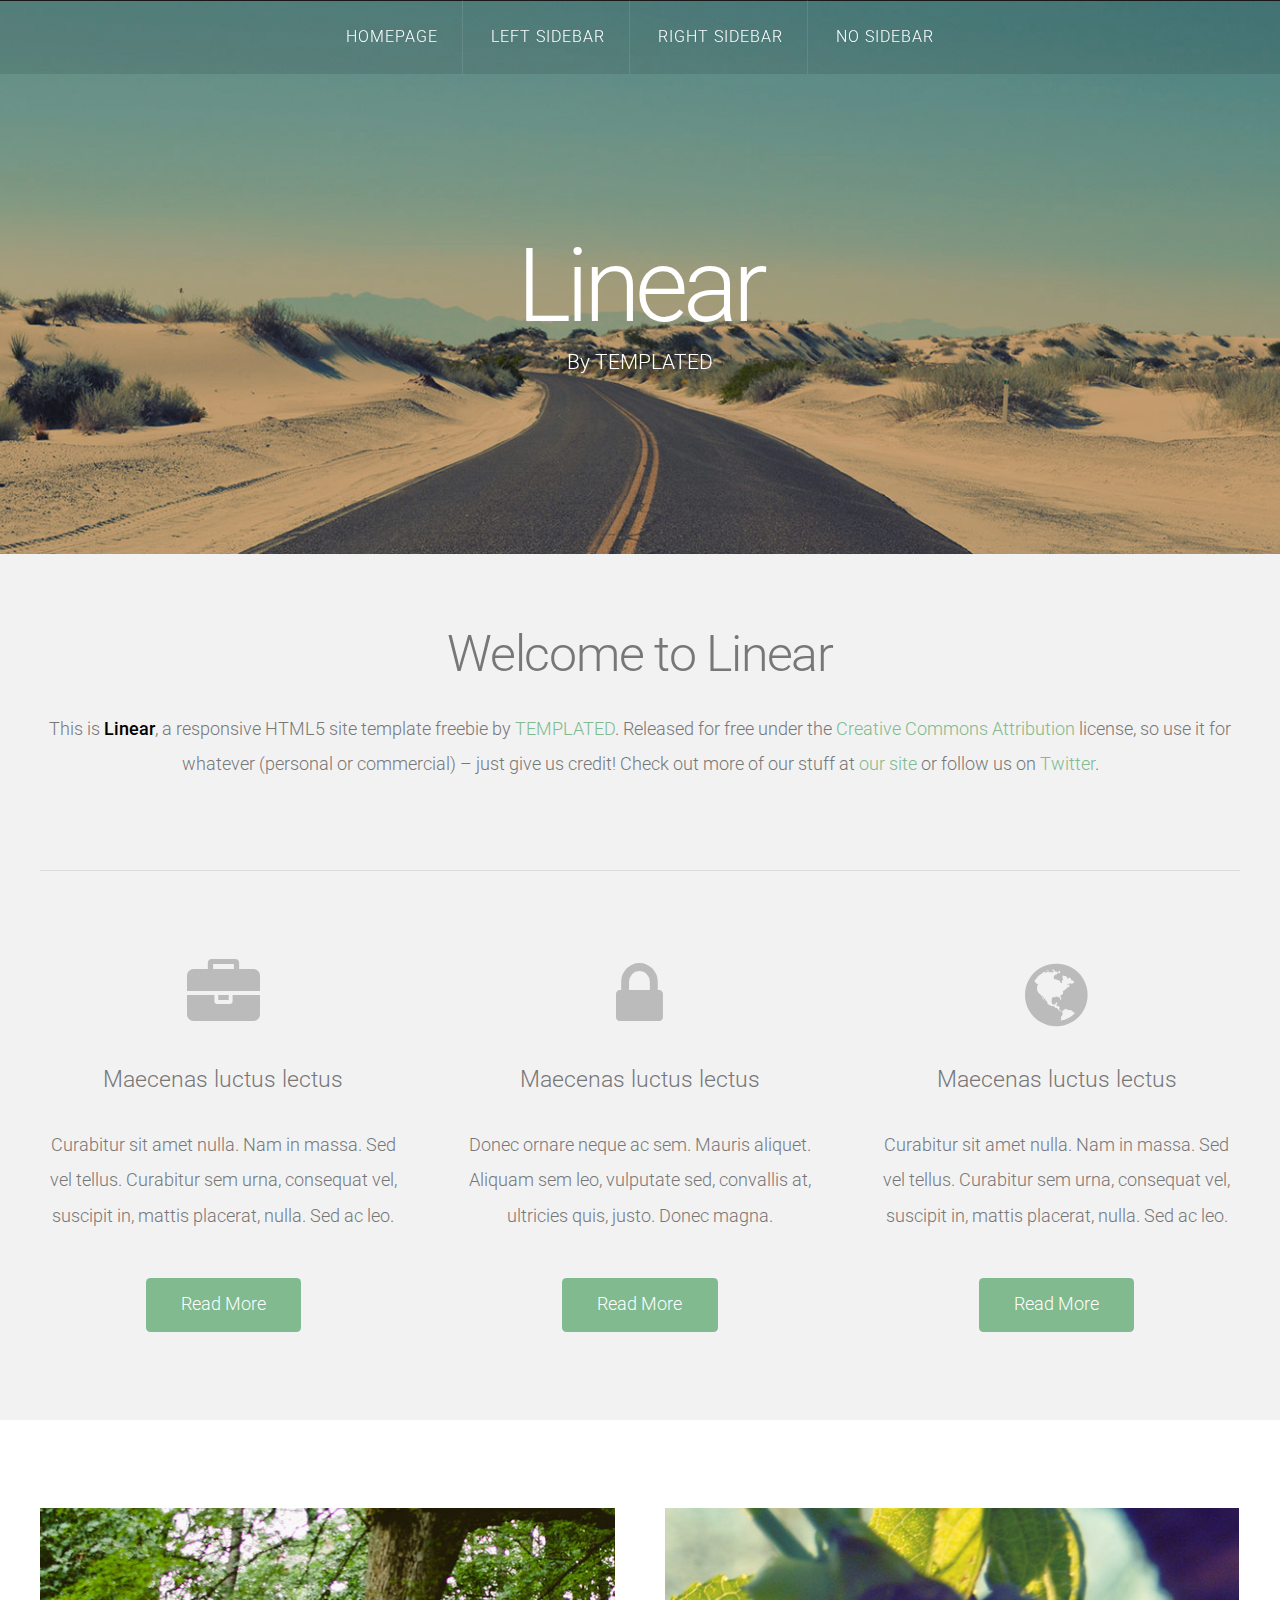
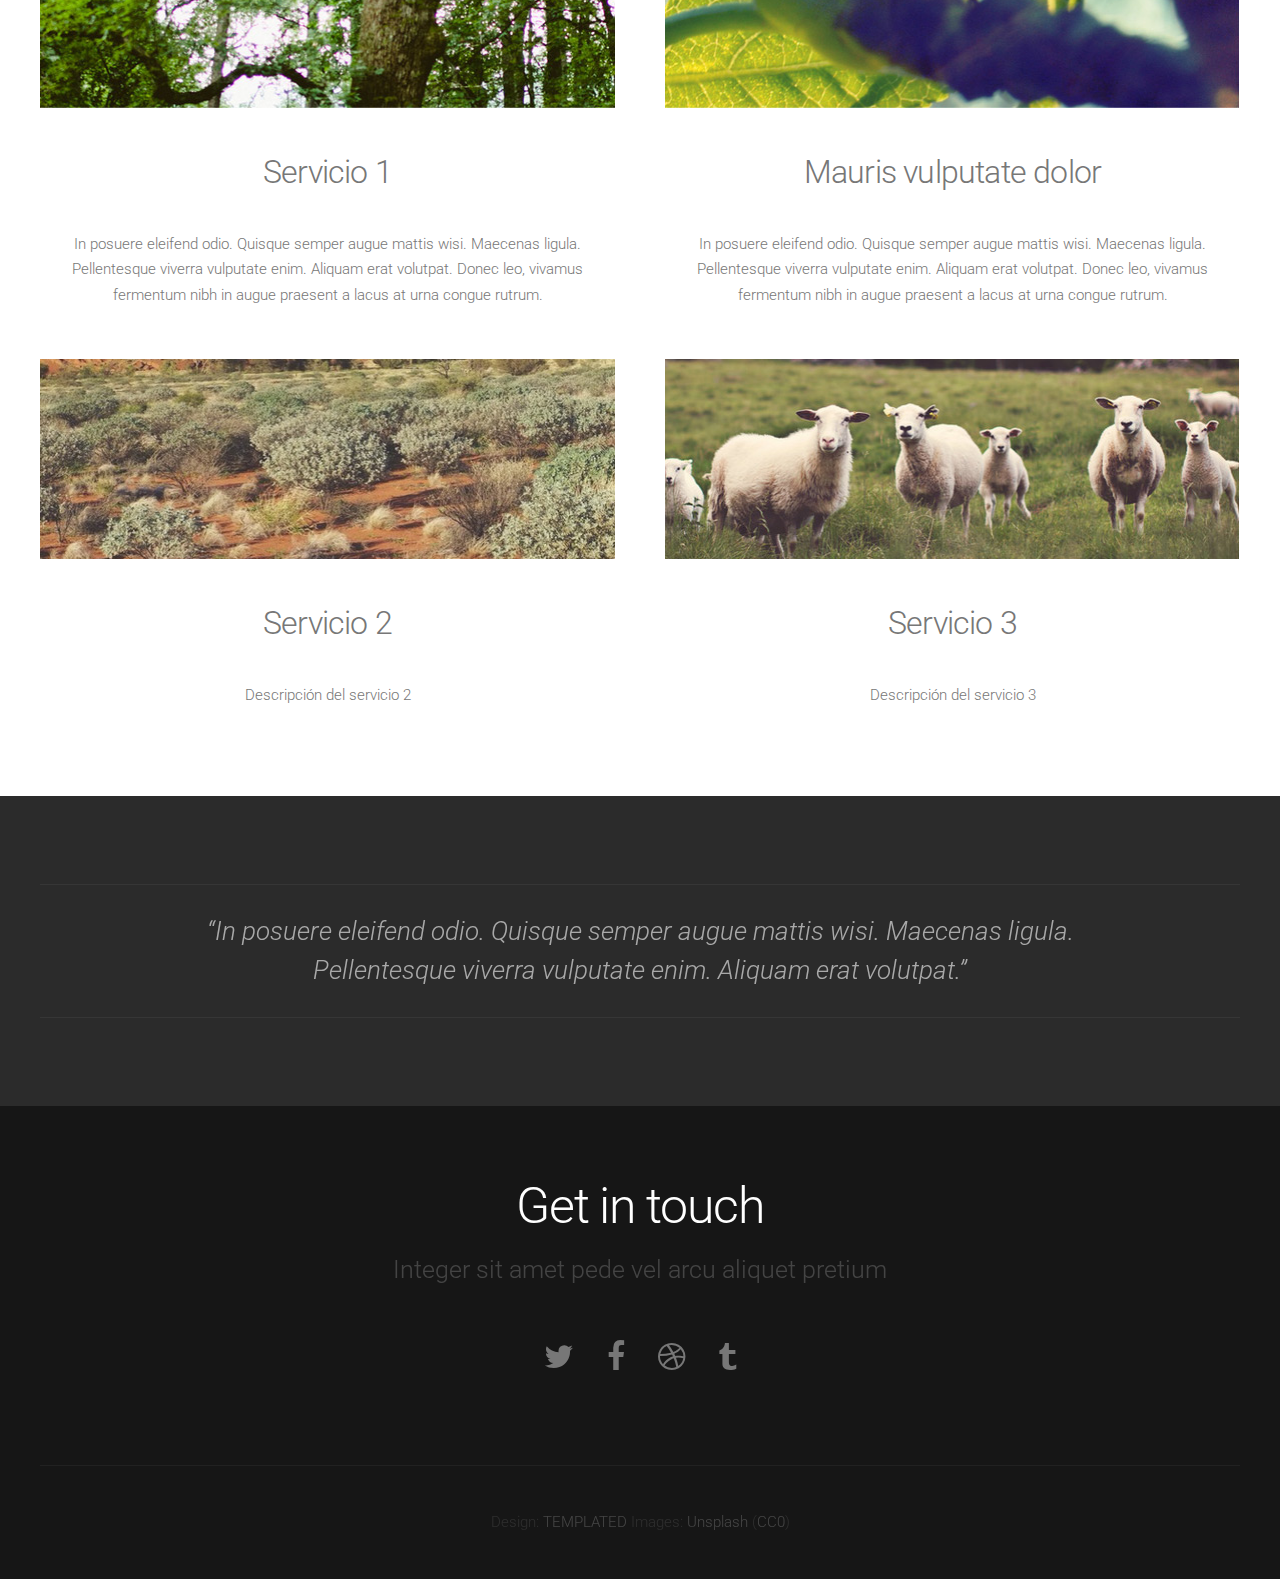
<file: index.html>
<!DOCTYPE HTML>
<!--
	Linear by TEMPLATED
    templated.co @templatedco
    Released for free under the Creative Commons Attribution 3.0 license (templated.co/license)
-->
<html>
	<head>
		<title>Google Title</title>
		<meta http-equiv="content-type" content="text/html; charset=utf-8" />
		<meta name="description" content="" />
		<meta name="keywords" content="" />
		<link href='http://fonts.googleapis.com/css?family=Roboto:400,100,300,700,500,900' rel='stylesheet' type='text/css'>
		<script src="http://ajax.googleapis.com/ajax/libs/jquery/1.11.0/jquery.min.js"></script>
		<script src="js/skel.min.js"></script>
		<script src="js/skel-panels.min.js"></script>
		<script src="js/init.js"></script>
		<noscript>
			<link rel="stylesheet" href="css/skel-noscript.css" />
			<link rel="stylesheet" href="css/style.css" />
			<link rel="stylesheet" href="css/style-desktop.css" />
		</noscript>
	</head>
	<body class="homepage">

	<!-- Header -->
		<div id="header">
			<div id="nav-wrapper"> 
				<!-- Nav -->
				<nav id="nav">
					<ul>
						<li class="active"><a href="index.html">Homepage</a></li>
						<li><a href="left-sidebar.html">Left Sidebar</a></li>
						<li><a href="right-sidebar.html">Right Sidebar</a></li>
						<li><a href="no-sidebar.html">No Sidebar</a></li>
					</ul>
				</nav>
			</div>
			<div class="container"> 
				
				<!-- Logo -->
				<div id="logo">
					<h1><a href="#">Linear</a></h1>
					<span class="tag">By TEMPLATED</span>
				</div>
			</div>
		</div>

	<!-- Featured -->
		<div id="featured">
			<div class="container">
				<header>
					<h2>Welcome to Linear</h2>
				</header>
				<p>This is <strong>Linear</strong>, a responsive HTML5 site template freebie by <a href="http://templated.co">TEMPLATED</a>. Released for free under the <a href="http://templated.co/license">Creative Commons Attribution</a> license, so use it for whatever (personal or commercial) &ndash; just give us credit! Check out more of our stuff at <a href="http://templated.co">our site</a> or follow us on <a href="http://twitter.com/templatedco">Twitter</a>.</p>
				<hr />
				<div class="row">
					<section class="4u">
						<span class="pennant"><span class="fa fa-briefcase"></span></span>
						<h3>Maecenas luctus lectus</h3>
						<p>Curabitur sit amet nulla. Nam in massa. Sed vel tellus. Curabitur sem urna, consequat vel, suscipit in, mattis placerat, nulla. Sed ac leo.</p>
						<a href="#" class="button button-style1">Read More</a>
					</section>
					<section class="4u">
						<span class="pennant"><span class="fa fa-lock"></span></span>
						<h3>Maecenas luctus lectus</h3>
						<p>Donec ornare neque ac sem. Mauris aliquet. Aliquam sem leo, vulputate sed, convallis at, ultricies quis, justo. Donec magna.</p>
						<a href="#" class="button button-style1">Read More</a>
					</section>
					<section class="4u">
						<span class="pennant"><span class="fa fa-globe"></span></span>
						<h3>Maecenas luctus lectus</h3>
						<p>Curabitur sit amet nulla. Nam in massa. Sed vel tellus. Curabitur sem urna, consequat vel, suscipit in, mattis placerat, nulla. Sed ac leo.</p>
						<a href="#" class="button button-style1">Read More</a>
					</section>

				</div>
			</div>
		</div>

	<!-- Main -->
		<div id="main">
			<div id="content" class="container">

				<div class="row">
					<section class="6u">
						<a href="#" class="image full"><img src="images/pic01.jpg" alt=""></a>
						<header>
							<h2>Servicio 1</h2>
						</header>
						<p>In posuere eleifend odio. Quisque semper augue mattis wisi. Maecenas ligula. Pellentesque viverra vulputate enim. Aliquam erat volutpat. Donec leo, vivamus fermentum nibh in augue praesent a lacus at urna congue rutrum.</p>
					</section>				
					<section class="6u">
						<a href="#" class="image full"><img src="images/pic02.jpg" alt=""></a>
						<header>
							<h2>Mauris vulputate dolor</h2>
						</header>
						<p>In posuere eleifend odio. Quisque semper augue mattis wisi. Maecenas ligula. Pellentesque viverra vulputate enim. Aliquam erat volutpat. Donec leo, vivamus fermentum nibh in augue praesent a lacus at urna congue rutrum.</p>
					</section>				
				</div>

				<div class="row">
					<section class="6u">
						<a href="#" class="image full"><img src="images/pic03.jpg" alt=""></a>
						<header>
							<h2>Servicio 2</h2>
						</header>
						<p>Descripción del servicio 2</p>
					</section>				
					<section class="6u">
						<a href="#" class="image full"><img src="images/pic04.jpg" alt=""></a>
						<header>
							<h2>Servicio 3</h2>
						</header>
						<p>Descripción del servicio 3</p>
					</section>				
				</div>
			
			</div>
		</div>

	<!-- Tweet -->
		<div id="tweet">
			<div class="container">
				<section>
					<blockquote>&ldquo;In posuere eleifend odio. Quisque semper augue mattis wisi. Maecenas ligula. Pellentesque viverra vulputate enim. Aliquam erat volutpat.&rdquo;</blockquote>
				</section>
			</div>
		</div>

	<!-- Footer -->
		<div id="footer">
			<div class="container">
				<section>
					<header>
						<h2>Get in touch</h2>
						<span class="byline">Integer sit amet pede vel arcu aliquet pretium</span>
					</header>
					<ul class="contact">
						<li><a href="#" class="fa fa-twitter"><span>Twitter</span></a></li>
						<li class="active"><a href="#" class="fa fa-facebook"><span>Facebook</span></a></li>
						<li><a href="#" class="fa fa-dribbble"><span>Pinterest</span></a></li>
						<li><a href="#" class="fa fa-tumblr"><span>Google+</span></a></li>
					</ul>
				</section>
			</div>
		</div>

	<!-- Copyright -->
		<div id="copyright">
			<div class="container">
				Design: <a href="http://templated.co">TEMPLATED</a> Images: <a href="http://unsplash.com">Unsplash</a> (<a href="http://unsplash.com/cc0">CC0</a>)
			</div>
		</div>

	</body>
</html>
</file>
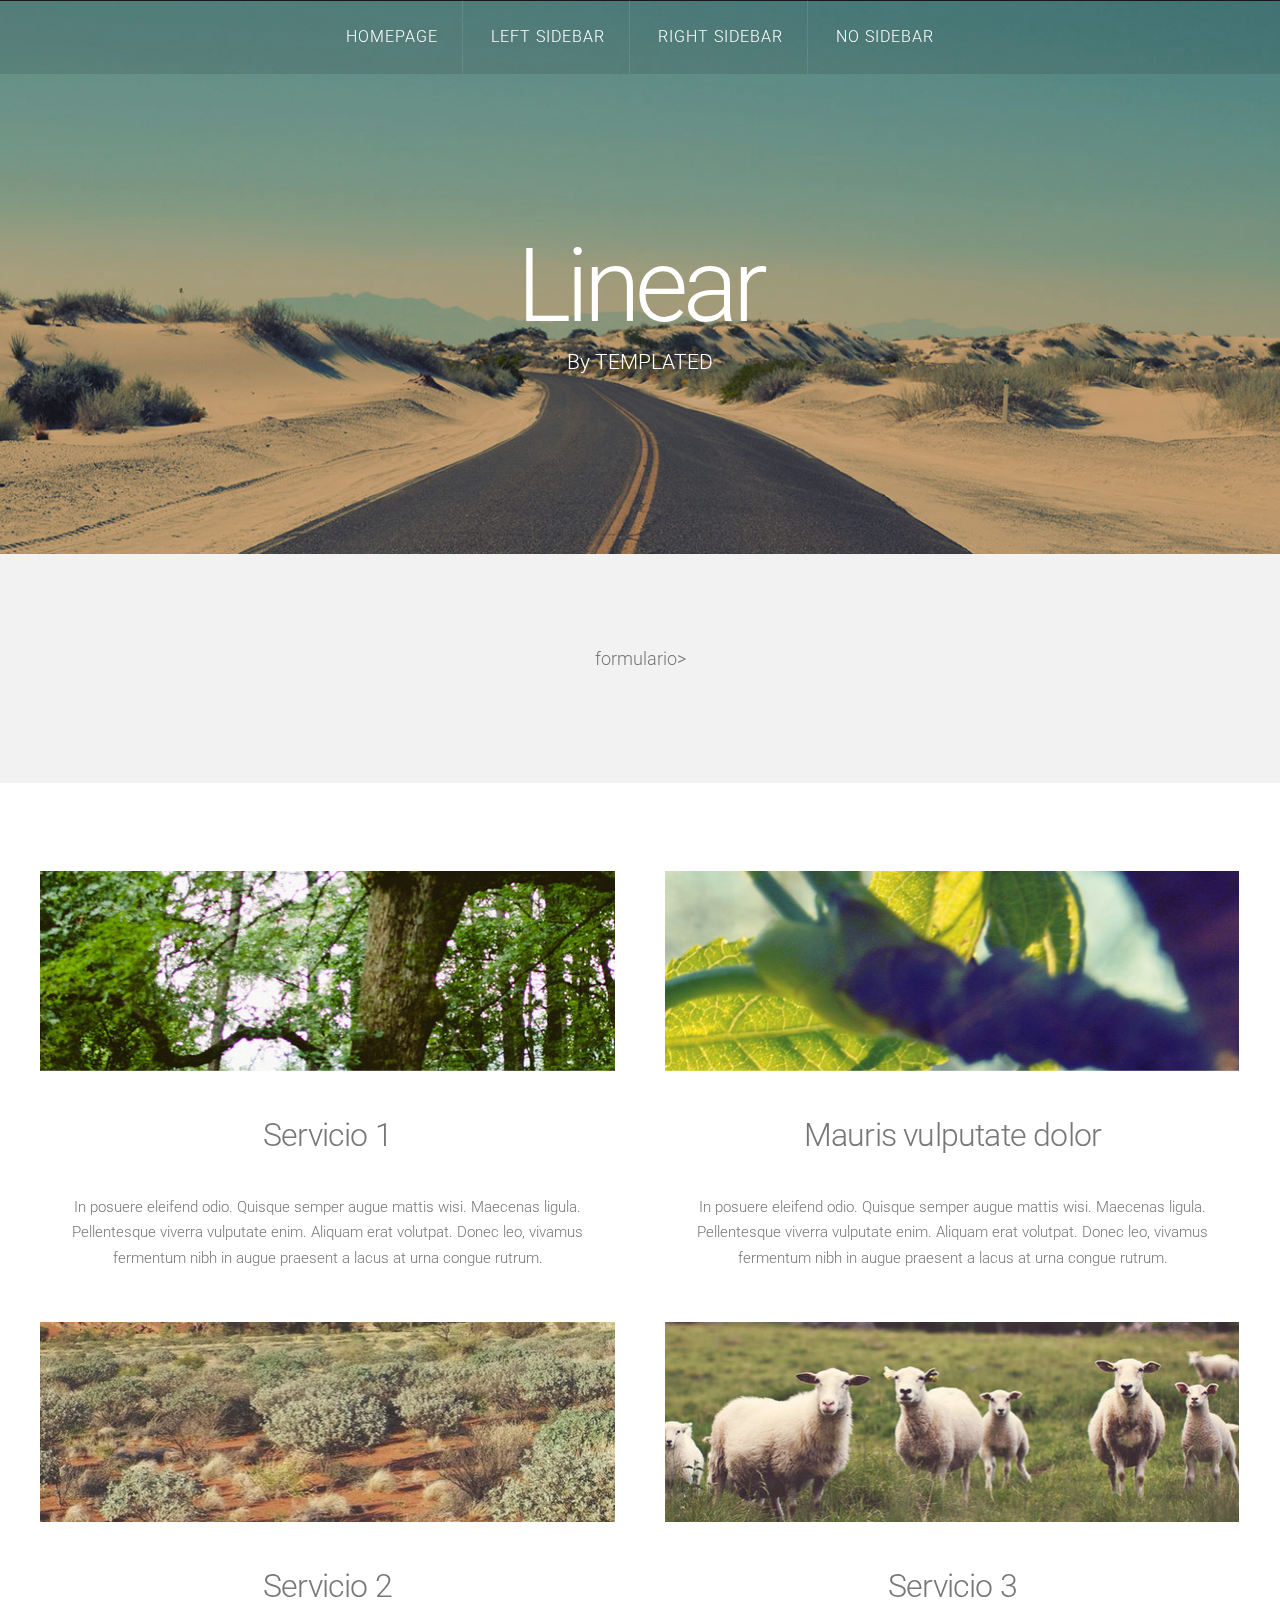
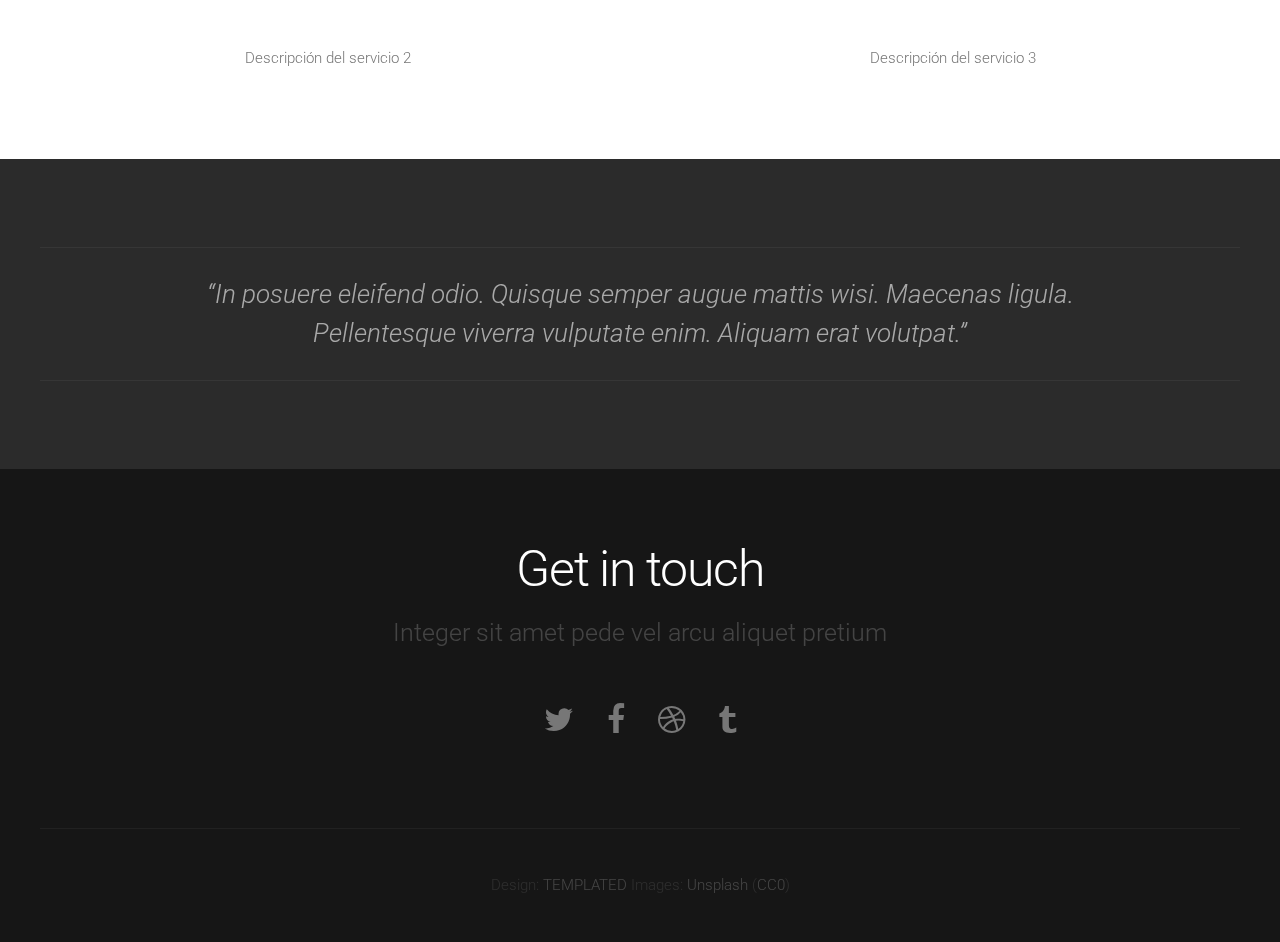
<file: contacto.html>
<!DOCTYPE HTML>
<!--
	Linear by TEMPLATED
    templated.co @templatedco
    Released for free under the Creative Commons Attribution 3.0 license (templated.co/license)
-->
<html>
	<head>
		<title>Contacto</title>
		<meta http-equiv="content-type" content="text/html; charset=utf-8" />
		<meta name="description" content="" />
		<meta name="keywords" content="" />
		<link href='http://fonts.googleapis.com/css?family=Roboto:400,100,300,700,500,900' rel='stylesheet' type='text/css'>
		<script src="http://ajax.googleapis.com/ajax/libs/jquery/1.11.0/jquery.min.js"></script>
		<script src="js/skel.min.js"></script>
		<script src="js/skel-panels.min.js"></script>
		<script src="js/init.js"></script>
		<noscript>
			<link rel="stylesheet" href="css/skel-noscript.css" />
			<link rel="stylesheet" href="css/style.css" />
			<link rel="stylesheet" href="css/style-desktop.css" />
		</noscript>
	</head>
	<body class="homepage">

	<!-- Header -->
		<div id="header">
			<div id="nav-wrapper"> 
				<!-- Nav -->
				<nav id="nav">
					<ul>
						<li class="active"><a href="index.html">Homepage</a></li>
						<li><a href="left-sidebar.html">Left Sidebar</a></li>
						<li><a href="right-sidebar.html">Right Sidebar</a></li>
						<li><a href="no-sidebar.html">No Sidebar</a></li>
					</ul>
				</nav>
			</div>
			<div class="container"> 
				
				<!-- Logo -->
				<div id="logo">
					<h1><a href="#">Linear</a></h1>
					<span class="tag">By TEMPLATED</span>
				</div>
			</div>
		</div>

	<!-- Featured -->
		<div id="featured">
			<div class="container">
            <p>formulario></p>
			</div>
		</div>

	<!-- Main -->
		<div id="main">
			<div id="content" class="container">

				<div class="row">
					<section class="6u">
						<a href="#" class="image full"><img src="images/pic01.jpg" alt=""></a>
						<header>
							<h2>Servicio 1</h2>
						</header>
						<p>In posuere eleifend odio. Quisque semper augue mattis wisi. Maecenas ligula. Pellentesque viverra vulputate enim. Aliquam erat volutpat. Donec leo, vivamus fermentum nibh in augue praesent a lacus at urna congue rutrum.</p>
					</section>				
					<section class="6u">
						<a href="#" class="image full"><img src="images/pic02.jpg" alt=""></a>
						<header>
							<h2>Mauris vulputate dolor</h2>
						</header>
						<p>In posuere eleifend odio. Quisque semper augue mattis wisi. Maecenas ligula. Pellentesque viverra vulputate enim. Aliquam erat volutpat. Donec leo, vivamus fermentum nibh in augue praesent a lacus at urna congue rutrum.</p>
					</section>				
				</div>

				<div class="row">
					<section class="6u">
						<a href="#" class="image full"><img src="images/pic03.jpg" alt=""></a>
						<header>
							<h2>Servicio 2</h2>
						</header>
						<p>Descripción del servicio 2</p>
					</section>				
					<section class="6u">
						<a href="#" class="image full"><img src="images/pic04.jpg" alt=""></a>
						<header>
							<h2>Servicio 3</h2>
						</header>
						<p>Descripción del servicio 3</p>
					</section>				
				</div>
			
			</div>
		</div>

	<!-- Tweet -->
		<div id="tweet">
			<div class="container">
				<section>
					<blockquote>&ldquo;In posuere eleifend odio. Quisque semper augue mattis wisi. Maecenas ligula. Pellentesque viverra vulputate enim. Aliquam erat volutpat.&rdquo;</blockquote>
				</section>
			</div>
		</div>

	<!-- Footer -->
		<div id="footer">
			<div class="container">
				<section>
					<header>
						<h2>Get in touch</h2>
						<span class="byline">Integer sit amet pede vel arcu aliquet pretium</span>
					</header>
					<ul class="contact">
						<li><a href="#" class="fa fa-twitter"><span>Twitter</span></a></li>
						<li class="active"><a href="#" class="fa fa-facebook"><span>Facebook</span></a></li>
						<li><a href="#" class="fa fa-dribbble"><span>Pinterest</span></a></li>
						<li><a href="#" class="fa fa-tumblr"><span>Google+</span></a></li>
					</ul>
				</section>
			</div>
		</div>

	<!-- Copyright -->
		<div id="copyright">
			<div class="container">
				Design: <a href="http://templated.co">TEMPLATED</a> Images: <a href="http://unsplash.com">Unsplash</a> (<a href="http://unsplash.com/cc0">CC0</a>)
			</div>
		</div>

	</body>
</html>
</file>
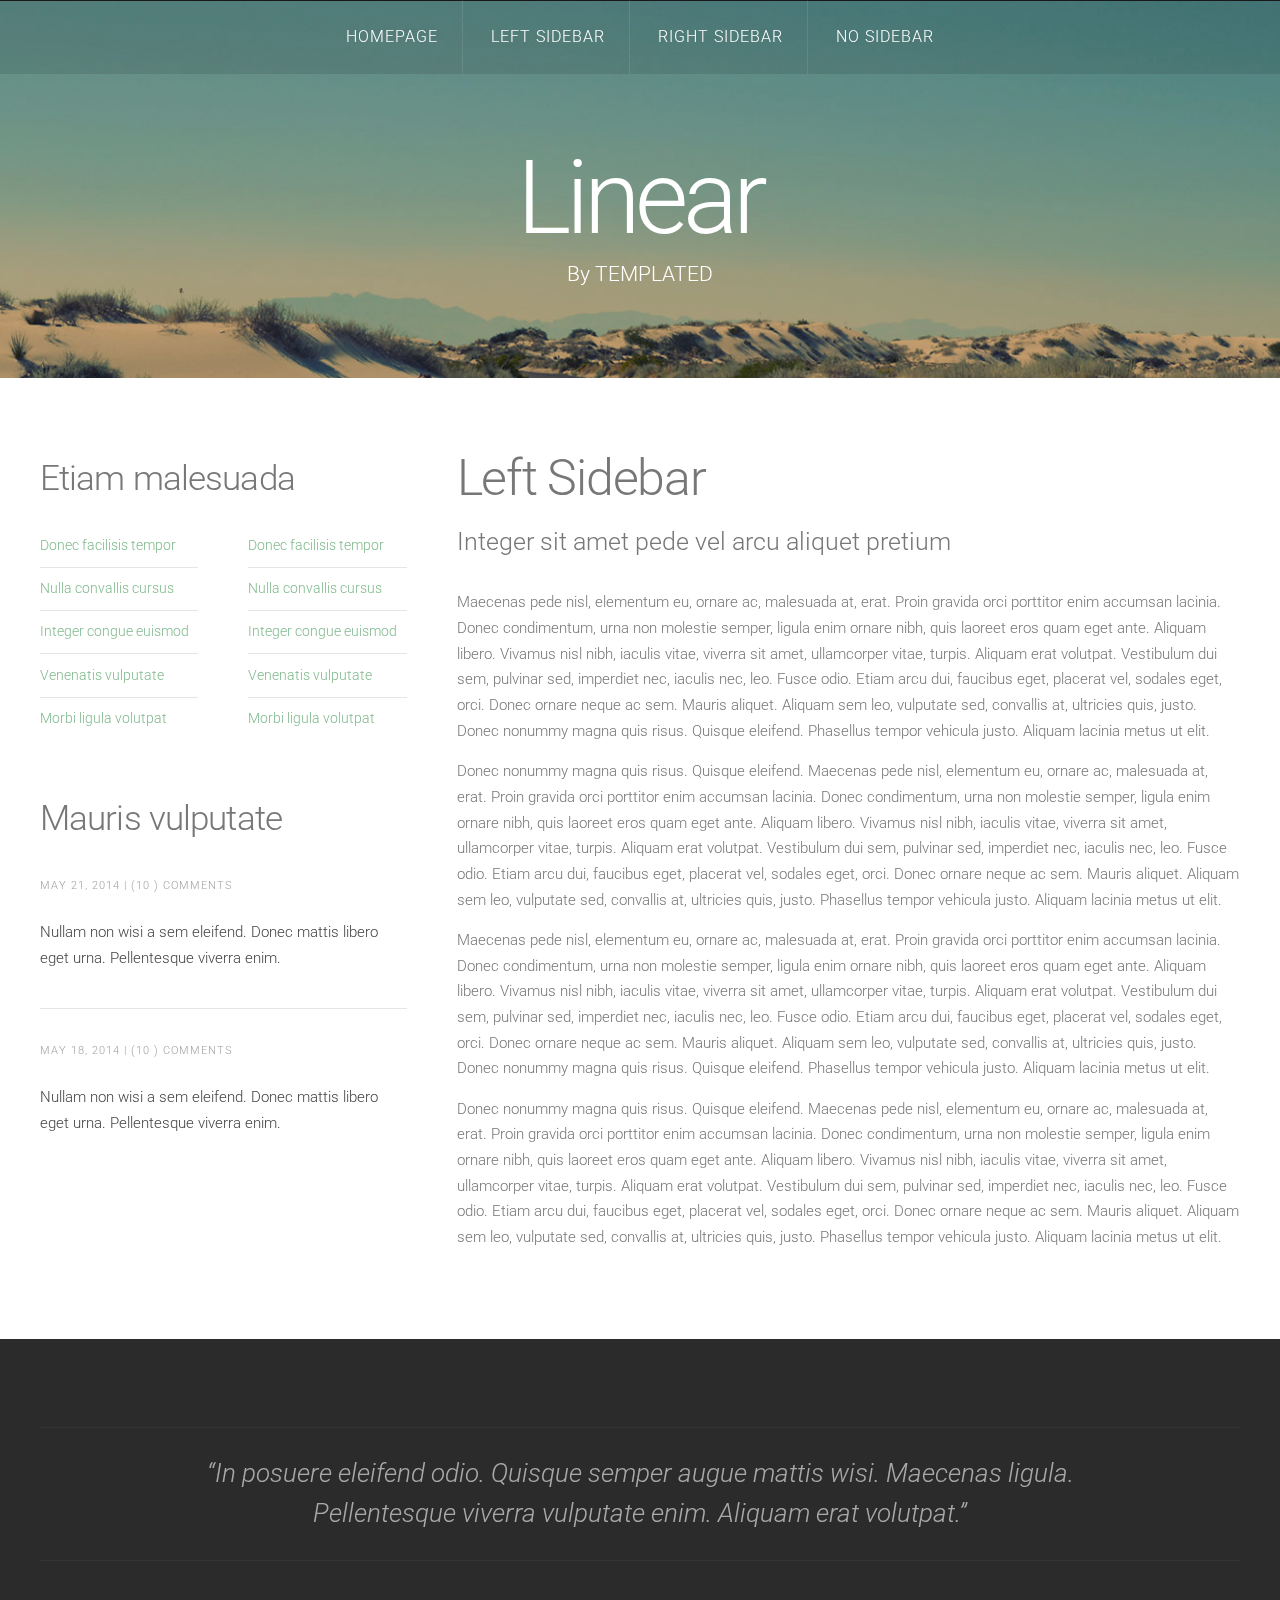
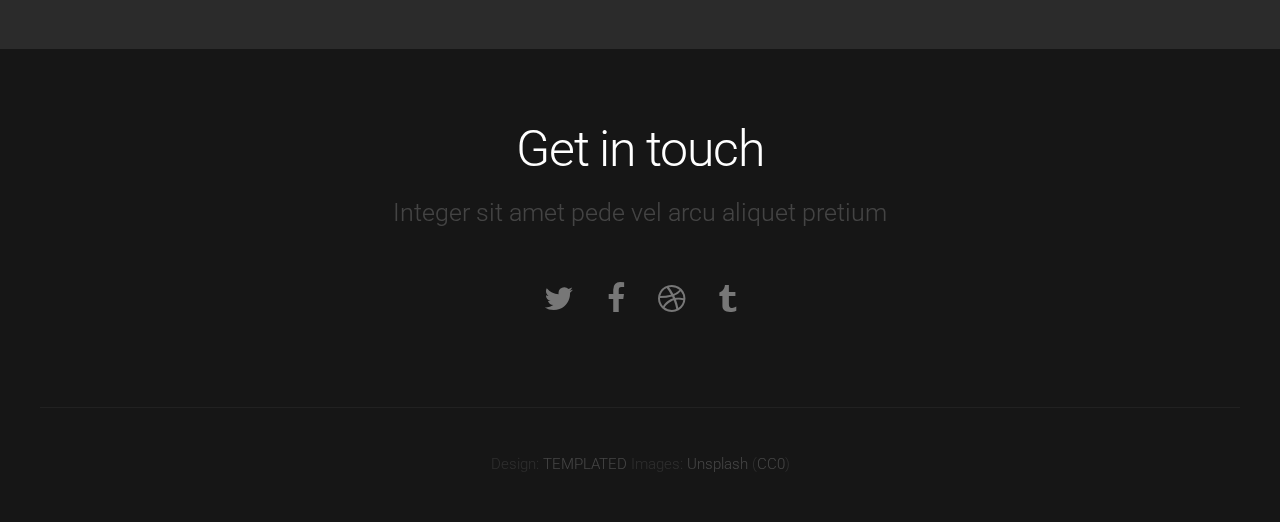
<file: left-sidebar.html>
<!DOCTYPE HTML>
<!--
	Linear by TEMPLATED
    templated.co @templatedco
    Released for free under the Creative Commons Attribution 3.0 license (templated.co/license)
-->
<html>
	<head>
		<title>Linear by TEMPLATED</title>
		<meta http-equiv="content-type" content="text/html; charset=utf-8" />
		<meta name="description" content="" />
		<meta name="keywords" content="" />
		<link href='http://fonts.googleapis.com/css?family=Roboto:400,100,300,700,500,900' rel='stylesheet' type='text/css'>
		<script src="http://ajax.googleapis.com/ajax/libs/jquery/1.11.0/jquery.min.js"></script>
		<script src="js/skel.min.js"></script>
		<script src="js/skel-panels.min.js"></script>
		<script src="js/init.js"></script>
		<noscript>
			<link rel="stylesheet" href="css/skel-noscript.css" />
			<link rel="stylesheet" href="css/style.css" />
			<link rel="stylesheet" href="css/style-desktop.css" />
		</noscript>
	</head>
	<body>

	<!-- Header -->
		<div id="header">
			<div id="nav-wrapper"> 
				<!-- Nav -->
				<nav id="nav">
					<ul>
						<li><a href="index.html">Homepage</a></li>
						<li class="active"><a href="left-sidebar.html">Left Sidebar</a></li>
						<li><a href="right-sidebar.html">Right Sidebar</a></li>
						<li><a href="no-sidebar.html">No Sidebar</a></li>
					</ul>
				</nav>
			</div>
			<div class="container"> 
				
				<!-- Logo -->
				<div id="logo">
					<h1><a href="#">Linear</a></h1>
					<span class="tag">By TEMPLATED</span>
				</div>
			</div>
		</div>
	<!-- Header --> 

	<!-- Main -->
		<div id="main">
			<div class="container">
				<div class="row">

					<!-- Sidebar -->
					<div id="sidebar" class="4u">
						<section>
							<header>
								<h2>Etiam malesuada</h2>
							</header>
							<div class="row">
								<section class="6u">
									<ul class="default">
										<li><a href="#">Donec facilisis tempor</a></li>
										<li><a href="#">Nulla convallis cursus</a></li>
										<li><a href="#">Integer congue euismod</a></li>
										<li><a href="#">Venenatis vulputate</a></li>
										<li><a href="#">Morbi ligula volutpat</a></li>
									</ul>
								</section>
								<section class="6u">
									<ul class="default">
										<li><a href="#">Donec facilisis tempor</a></li>
										<li><a href="#">Nulla convallis cursus</a></li>
										<li><a href="#">Integer congue euismod</a></li>
										<li><a href="#">Venenatis vulputate</a></li>
										<li><a href="#">Morbi ligula volutpat</a></li>
									</ul>
								</section>
							</div>
						</section>
						<section>
							<header>
								<h2>Mauris vulputate</h2>
							</header>
							<ul class="style">
								<li>
									<p class="posted">May 21, 2014  |  (10 )  Comments</p>
									<p><a href="#">Nullam non wisi a sem eleifend. Donec mattis libero eget urna. Pellentesque viverra enim.</a></p>
								</li>
								<li>
									<p class="posted">May 18, 2014  |  (10 )  Comments</p>
									<p><a href="#">Nullam non wisi a sem eleifend. Donec mattis libero eget urna. Pellentesque viverra enim.</a></p>
								</li>
							</ul>
						</section>
					</div>
					
					<!-- Content -->
					<div id="content" class="8u skel-cell-important">
						<section>
							<header>
								<h2>Left Sidebar</h2>
								<span class="byline">Integer sit amet pede vel arcu aliquet pretium</span>
							</header>
							<p>Maecenas pede nisl, elementum eu, ornare ac, malesuada at, erat. Proin gravida orci porttitor enim accumsan lacinia. Donec condimentum, urna non molestie semper, ligula enim ornare nibh, quis laoreet eros quam eget ante. Aliquam libero. Vivamus nisl nibh, iaculis vitae, viverra sit amet, ullamcorper vitae, turpis. Aliquam erat volutpat. Vestibulum dui sem, pulvinar sed, imperdiet nec, iaculis nec, leo. Fusce odio. Etiam arcu dui, faucibus eget, placerat vel, sodales eget, orci. Donec ornare neque ac sem. Mauris aliquet. Aliquam sem leo, vulputate sed, convallis at, ultricies quis, justo. Donec nonummy magna quis risus. Quisque eleifend. Phasellus tempor vehicula justo. Aliquam lacinia metus ut elit.</p>
							<p>Donec nonummy magna quis risus. Quisque eleifend. Maecenas pede nisl, elementum eu, ornare ac, malesuada at, erat. Proin gravida orci porttitor enim accumsan lacinia. Donec condimentum, urna non molestie semper, ligula enim ornare nibh, quis laoreet eros quam eget ante. Aliquam libero. Vivamus nisl nibh, iaculis vitae, viverra sit amet, ullamcorper vitae, turpis. Aliquam erat volutpat. Vestibulum dui sem, pulvinar sed, imperdiet nec, iaculis nec, leo. Fusce odio. Etiam arcu dui, faucibus eget, placerat vel, sodales eget, orci. Donec ornare neque ac sem. Mauris aliquet. Aliquam sem leo, vulputate sed, convallis at, ultricies quis, justo. Phasellus tempor vehicula justo. Aliquam lacinia metus ut elit.</p>
							<p>Maecenas pede nisl, elementum eu, ornare ac, malesuada at, erat. Proin gravida orci porttitor enim accumsan lacinia. Donec condimentum, urna non molestie semper, ligula enim ornare nibh, quis laoreet eros quam eget ante. Aliquam libero. Vivamus nisl nibh, iaculis vitae, viverra sit amet, ullamcorper vitae, turpis. Aliquam erat volutpat. Vestibulum dui sem, pulvinar sed, imperdiet nec, iaculis nec, leo. Fusce odio. Etiam arcu dui, faucibus eget, placerat vel, sodales eget, orci. Donec ornare neque ac sem. Mauris aliquet. Aliquam sem leo, vulputate sed, convallis at, ultricies quis, justo. Donec nonummy magna quis risus. Quisque eleifend. Phasellus tempor vehicula justo. Aliquam lacinia metus ut elit.</p>
							<p>Donec nonummy magna quis risus. Quisque eleifend. Maecenas pede nisl, elementum eu, ornare ac, malesuada at, erat. Proin gravida orci porttitor enim accumsan lacinia. Donec condimentum, urna non molestie semper, ligula enim ornare nibh, quis laoreet eros quam eget ante. Aliquam libero. Vivamus nisl nibh, iaculis vitae, viverra sit amet, ullamcorper vitae, turpis. Aliquam erat volutpat. Vestibulum dui sem, pulvinar sed, imperdiet nec, iaculis nec, leo. Fusce odio. Etiam arcu dui, faucibus eget, placerat vel, sodales eget, orci. Donec ornare neque ac sem. Mauris aliquet. Aliquam sem leo, vulputate sed, convallis at, ultricies quis, justo. Phasellus tempor vehicula justo. Aliquam lacinia metus ut elit.</p>
						</section>
					</div>

				</div>
			</div>
		</div>
	<!-- /Main -->

	<!-- Tweet -->
		<div id="tweet">
			<div class="container">
				<section>
					<blockquote>&ldquo;In posuere eleifend odio. Quisque semper augue mattis wisi. Maecenas ligula. Pellentesque viverra vulputate enim. Aliquam erat volutpat.&rdquo;</blockquote>
				</section>
			</div>
		</div>
	<!-- /Tweet -->

	<!-- Footer -->
		<div id="footer">
			<div class="container">
				<section>
					<header>
						<h2>Get in touch</h2>
						<span class="byline">Integer sit amet pede vel arcu aliquet pretium</span>
					</header>
					<ul class="contact">
						<li><a href="#" class="fa fa-twitter"><span>Twitter</span></a></li>
						<li class="active"><a href="#" class="fa fa-facebook"><span>Facebook</span></a></li>
						<li><a href="#" class="fa fa-dribbble"><span>Pinterest</span></a></li>
						<li><a href="#" class="fa fa-tumblr"><span>Google+</span></a></li>
					</ul>
				</section>
			</div>
		</div>
	<!-- /Footer -->

	<!-- Copyright -->
		<div id="copyright">
			<div class="container">
				Design: <a href="http://templated.co">TEMPLATED</a> Images: <a href="http://unsplash.com">Unsplash</a> (<a href="http://unsplash.com/cc0">CC0</a>)
			</div>
		</div>


	</body>
</html>
</file>
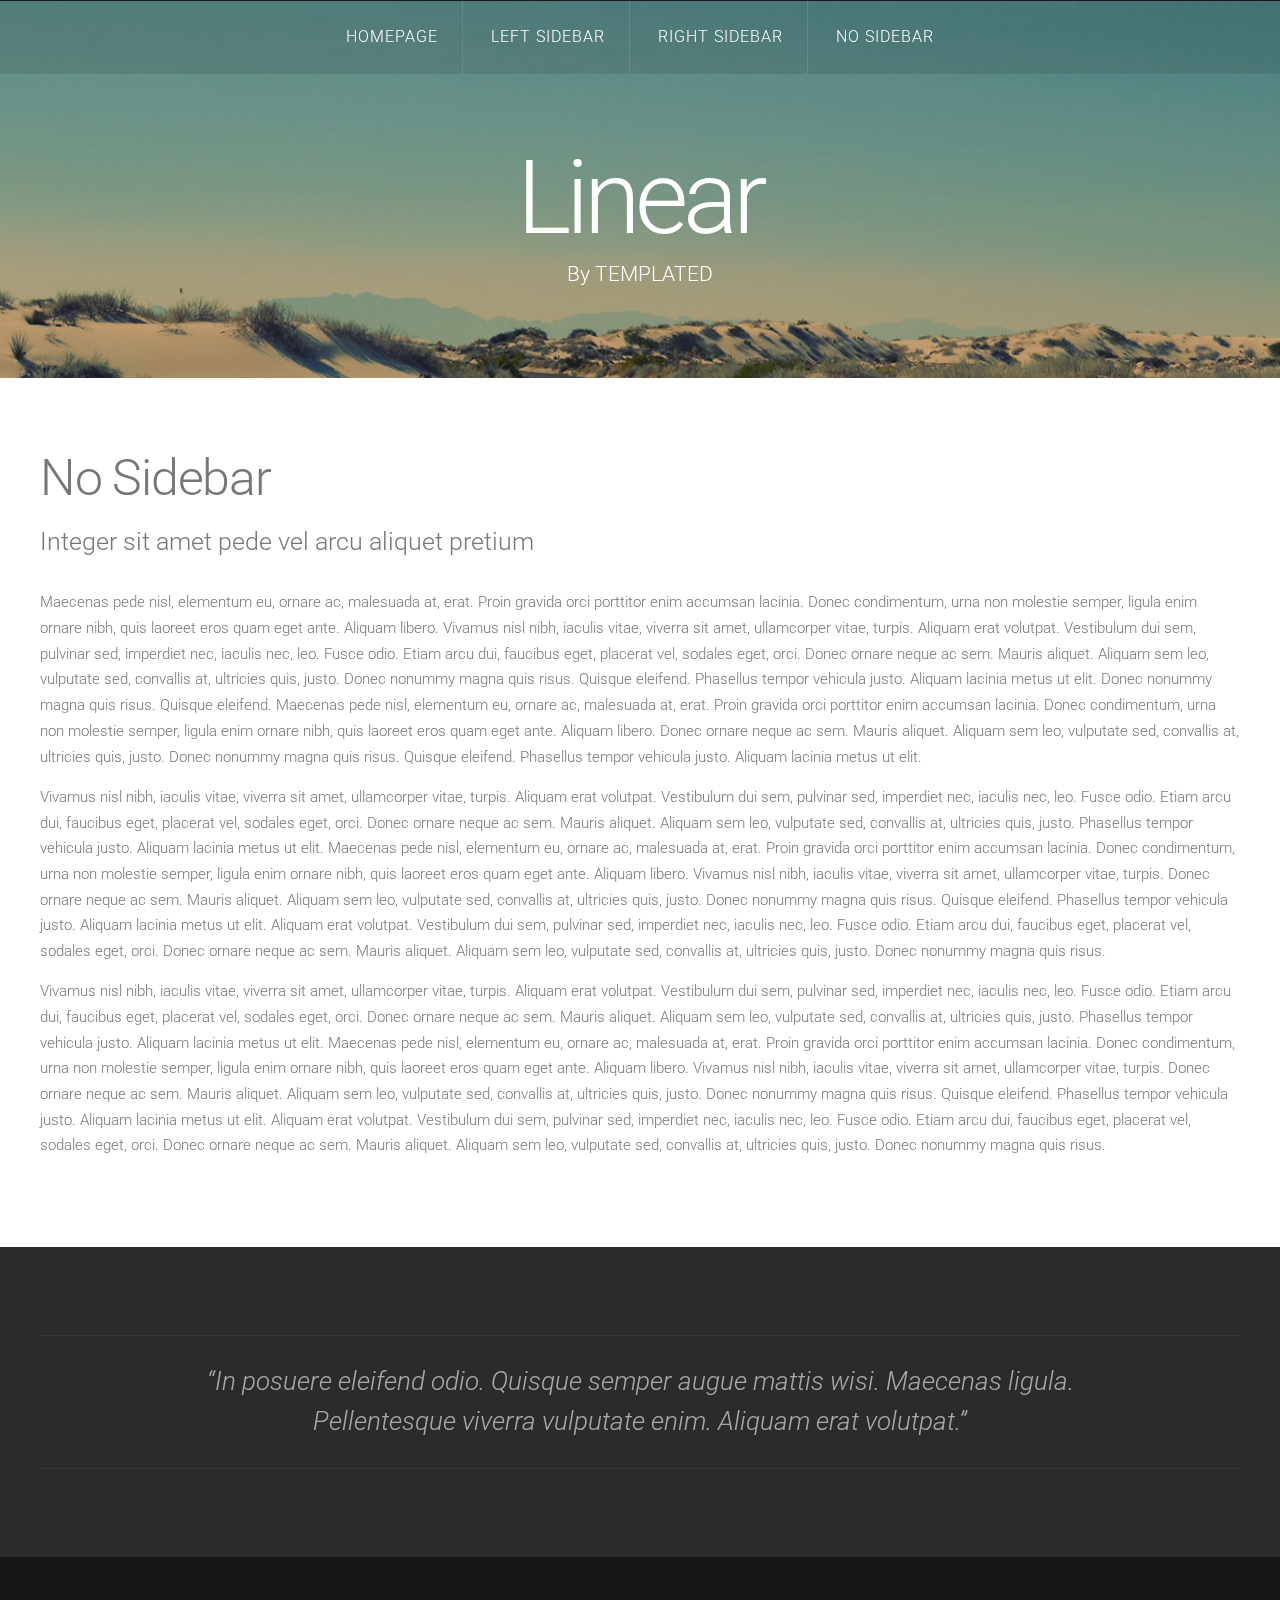
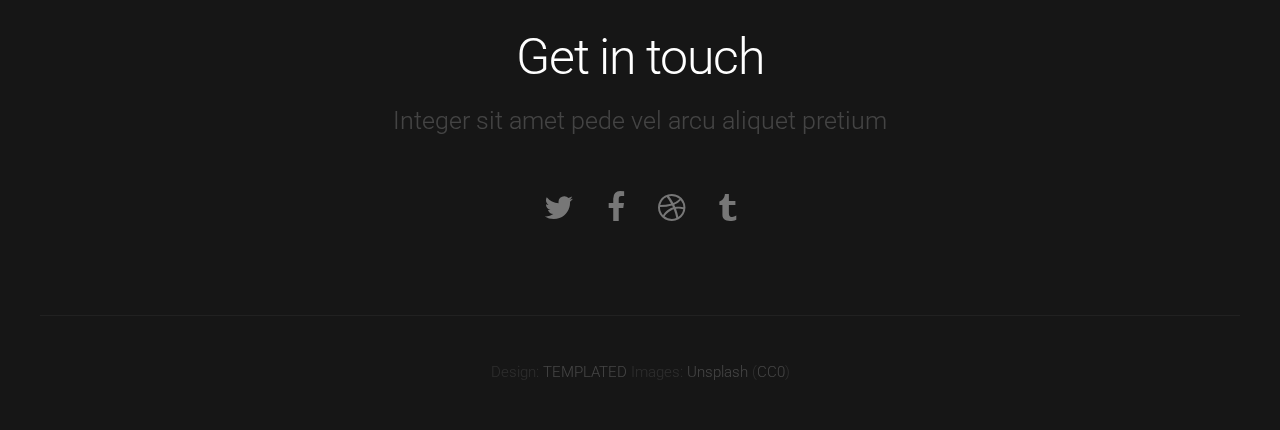
<file: no-sidebar.html>
<!DOCTYPE HTML>
<!--
	Linear by TEMPLATED
    templated.co @templatedco
    Released for free under the Creative Commons Attribution 3.0 license (templated.co/license)
-->
<html>
	<head>
		<title>Linear by TEMPLATED</title>
		<meta http-equiv="content-type" content="text/html; charset=utf-8" />
		<meta name="description" content="" />
		<meta name="keywords" content="" />
		<link href='http://fonts.googleapis.com/css?family=Roboto:400,100,300,700,500,900' rel='stylesheet' type='text/css'>
		<script src="http://ajax.googleapis.com/ajax/libs/jquery/1.11.0/jquery.min.js"></script>
		<script src="js/skel.min.js"></script>
		<script src="js/skel-panels.min.js"></script>
		<script src="js/init.js"></script>
		<noscript>
			<link rel="stylesheet" href="css/skel-noscript.css" />
			<link rel="stylesheet" href="css/style.css" />
			<link rel="stylesheet" href="css/style-desktop.css" />
		</noscript>
	</head>
	<body>

	<!-- Header -->
		<div id="header">
			<div id="nav-wrapper"> 
				<!-- Nav -->
				<nav id="nav">
					<ul>
						<li><a href="index.html">Homepage</a></li>
						<li><a href="left-sidebar.html">Left Sidebar</a></li>
						<li><a href="right-sidebar.html">Right Sidebar</a></li>
						<li class="active"><a href="no-sidebar.html">No Sidebar</a></li>
					</ul>
				</nav>
			</div>
			<div class="container"> 
				
				<!-- Logo -->
				<div id="logo">
					<h1><a href="#">Linear</a></h1>
					<span class="tag">By TEMPLATED</span>
				</div>
			</div>
		</div>
	<!-- Header --> 

	<!-- Main -->
		<div id="main">
			<div id="content" class="container">
				<section>
					<header>
						<h2>No Sidebar</h2>
						<span class="byline">Integer sit amet pede vel arcu aliquet pretium</span>
					</header>
					<p>Maecenas pede nisl, elementum eu, ornare ac, malesuada at, erat. Proin gravida orci porttitor enim accumsan lacinia. Donec condimentum, urna non molestie semper, ligula enim ornare nibh, quis laoreet eros quam eget ante. Aliquam libero. Vivamus nisl nibh, iaculis vitae, viverra sit amet, ullamcorper vitae, turpis. Aliquam erat volutpat. Vestibulum dui sem, pulvinar sed, imperdiet nec, iaculis nec, leo. Fusce odio. Etiam arcu dui, faucibus eget, placerat vel, sodales eget, orci. Donec ornare neque ac sem. Mauris aliquet. Aliquam sem leo, vulputate sed, convallis at, ultricies quis, justo. Donec nonummy magna quis risus. Quisque eleifend. Phasellus tempor vehicula justo. Aliquam lacinia metus ut elit. Donec nonummy magna quis risus. Quisque eleifend. Maecenas pede nisl, elementum eu, ornare ac, malesuada at, erat. Proin gravida orci porttitor enim accumsan lacinia. Donec condimentum, urna non molestie semper, ligula enim ornare nibh, quis laoreet eros quam eget ante. Aliquam libero. Donec ornare neque ac sem. Mauris aliquet. Aliquam sem leo, vulputate sed, convallis at, ultricies quis, justo. Donec nonummy magna quis risus. Quisque eleifend. Phasellus tempor vehicula justo. Aliquam lacinia metus ut elit.</p>
					<p>Vivamus nisl nibh, iaculis vitae, viverra sit amet, ullamcorper vitae, turpis. Aliquam erat volutpat. Vestibulum dui sem, pulvinar sed, imperdiet nec, iaculis nec, leo. Fusce odio. Etiam arcu dui, faucibus eget, placerat vel, sodales eget, orci. Donec ornare neque ac sem. Mauris aliquet. Aliquam sem leo, vulputate sed, convallis at, ultricies quis, justo. Phasellus tempor vehicula justo. Aliquam lacinia metus ut elit. Maecenas pede nisl, elementum eu, ornare ac, malesuada at, erat. Proin gravida orci porttitor enim accumsan lacinia. Donec condimentum, urna non molestie semper, ligula enim ornare nibh, quis laoreet eros quam eget ante. Aliquam libero. Vivamus nisl nibh, iaculis vitae, viverra sit amet, ullamcorper vitae, turpis. Donec ornare neque ac sem. Mauris aliquet. Aliquam sem leo, vulputate sed, convallis at, ultricies quis, justo. Donec nonummy magna quis risus. Quisque eleifend. Phasellus tempor vehicula justo. Aliquam lacinia metus ut elit. Aliquam erat volutpat. Vestibulum dui sem, pulvinar sed, imperdiet nec, iaculis nec, leo. Fusce odio. Etiam arcu dui, faucibus eget, placerat vel, sodales eget, orci. Donec ornare neque ac sem. Mauris aliquet. Aliquam sem leo, vulputate sed, convallis at, ultricies quis, justo. Donec nonummy magna quis risus.</p>
					<p>Vivamus nisl nibh, iaculis vitae, viverra sit amet, ullamcorper vitae, turpis. Aliquam erat volutpat. Vestibulum dui sem, pulvinar sed, imperdiet nec, iaculis nec, leo. Fusce odio. Etiam arcu dui, faucibus eget, placerat vel, sodales eget, orci. Donec ornare neque ac sem. Mauris aliquet. Aliquam sem leo, vulputate sed, convallis at, ultricies quis, justo. Phasellus tempor vehicula justo. Aliquam lacinia metus ut elit. Maecenas pede nisl, elementum eu, ornare ac, malesuada at, erat. Proin gravida orci porttitor enim accumsan lacinia. Donec condimentum, urna non molestie semper, ligula enim ornare nibh, quis laoreet eros quam eget ante. Aliquam libero. Vivamus nisl nibh, iaculis vitae, viverra sit amet, ullamcorper vitae, turpis. Donec ornare neque ac sem. Mauris aliquet. Aliquam sem leo, vulputate sed, convallis at, ultricies quis, justo. Donec nonummy magna quis risus. Quisque eleifend. Phasellus tempor vehicula justo. Aliquam lacinia metus ut elit. Aliquam erat volutpat. Vestibulum dui sem, pulvinar sed, imperdiet nec, iaculis nec, leo. Fusce odio. Etiam arcu dui, faucibus eget, placerat vel, sodales eget, orci. Donec ornare neque ac sem. Mauris aliquet. Aliquam sem leo, vulputate sed, convallis at, ultricies quis, justo. Donec nonummy magna quis risus.</p>							

				</section>
			</div>
		</div>
	<!-- /Main -->

	<!-- Tweet -->
		<div id="tweet">
			<div class="container">
				<section>
					<blockquote>&ldquo;In posuere eleifend odio. Quisque semper augue mattis wisi. Maecenas ligula. Pellentesque viverra vulputate enim. Aliquam erat volutpat.&rdquo;</blockquote>
				</section>
			</div>
		</div>
	<!-- /Tweet -->

	<!-- Footer -->
		<div id="footer">
			<div class="container">
				<section>
					<header>
						<h2>Get in touch</h2>
						<span class="byline">Integer sit amet pede vel arcu aliquet pretium</span>
					</header>
					<ul class="contact">
						<li><a href="#" class="fa fa-twitter"><span>Twitter</span></a></li>
						<li class="active"><a href="#" class="fa fa-facebook"><span>Facebook</span></a></li>
						<li><a href="#" class="fa fa-dribbble"><span>Pinterest</span></a></li>
						<li><a href="#" class="fa fa-tumblr"><span>Google+</span></a></li>
					</ul>
				</section>
			</div>
		</div>
	<!-- /Footer -->

	<!-- Copyright -->
		<div id="copyright">
			<div class="container">
				Design: <a href="http://templated.co">TEMPLATED</a> Images: <a href="http://unsplash.com">Unsplash</a> (<a href="http://unsplash.com/cc0">CC0</a>)
			</div>
		</div>


	</body>
</html>
</file>
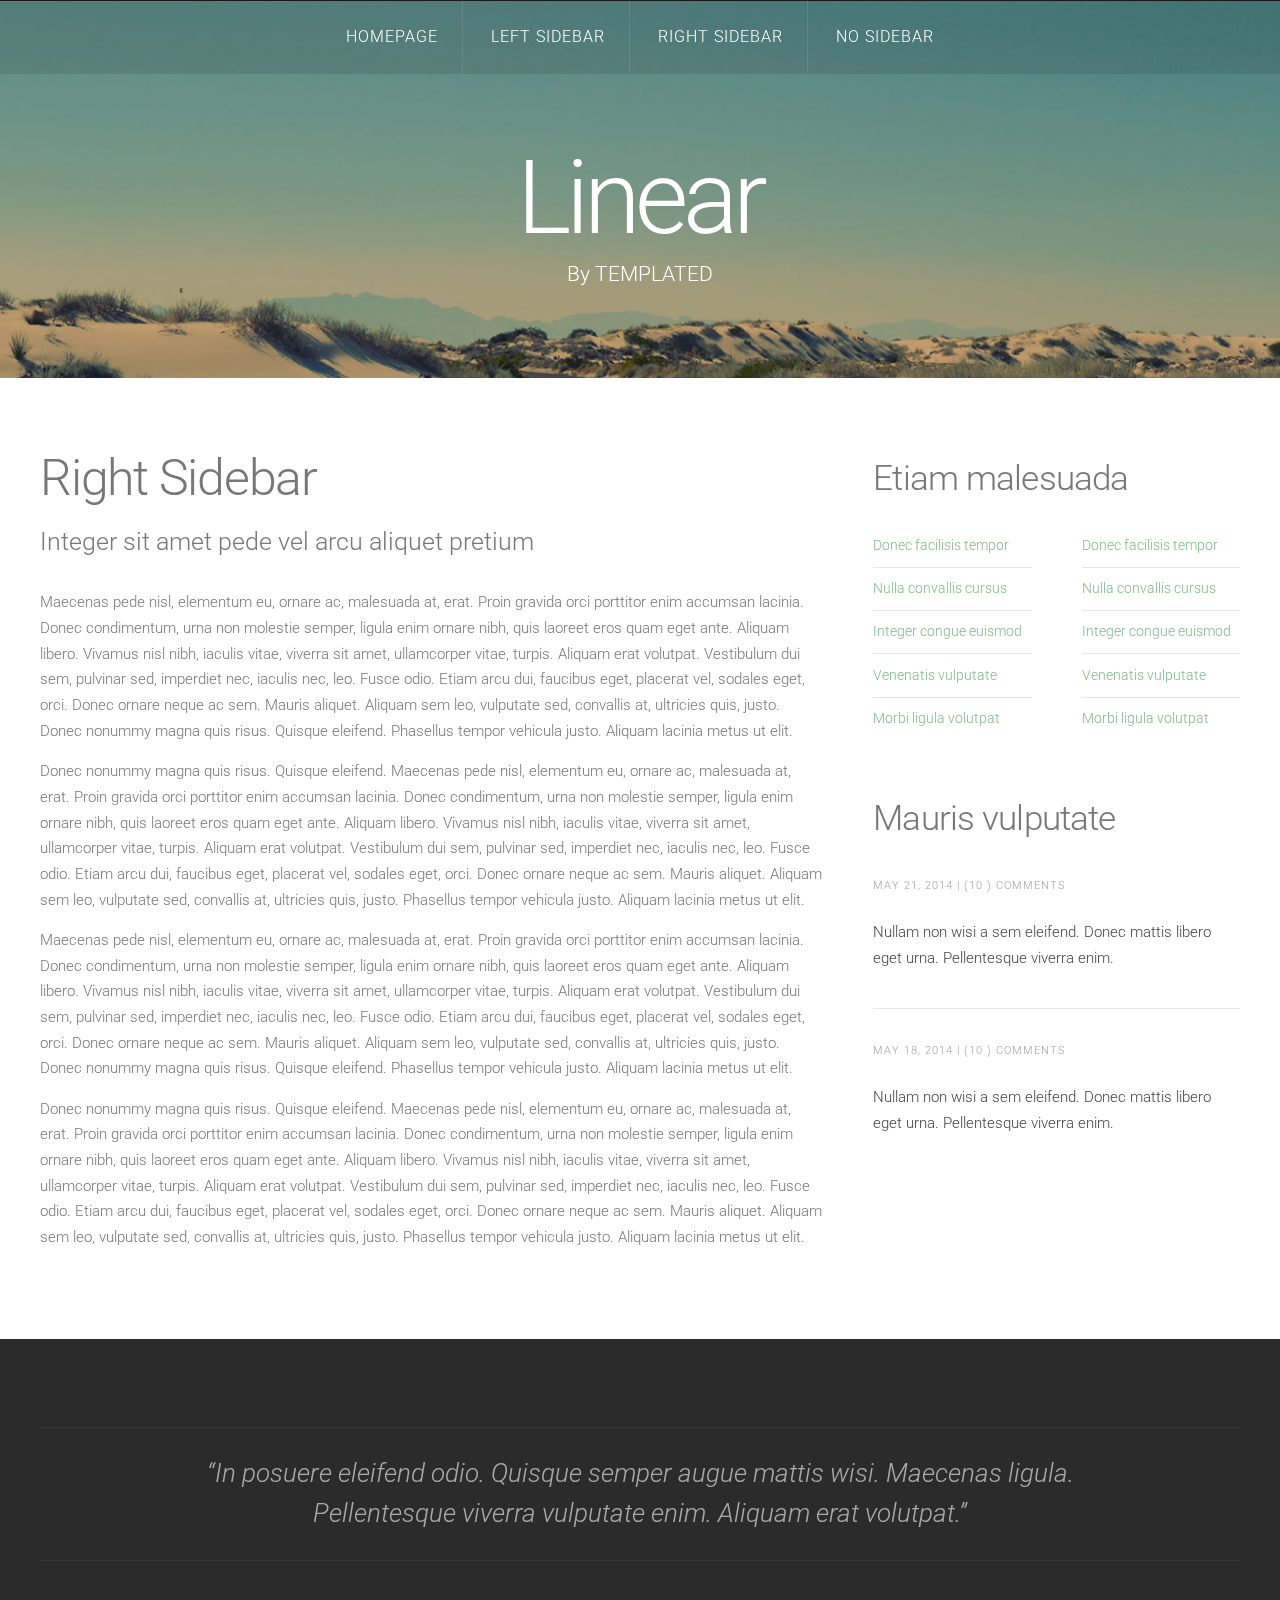
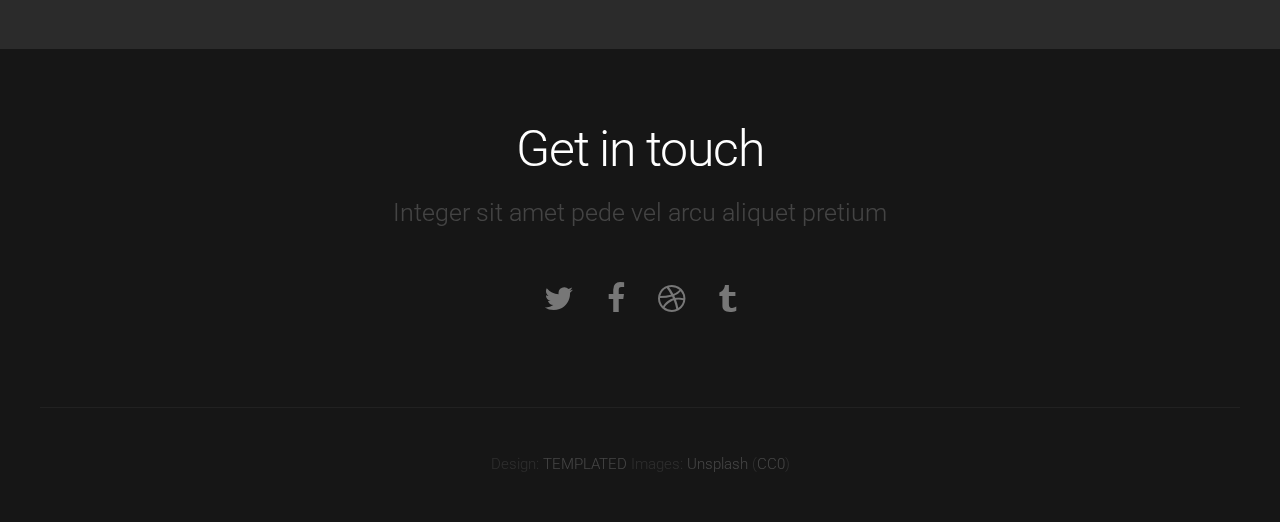
<file: right-sidebar.html>
<!DOCTYPE HTML>
<!--
	Linear by TEMPLATED
    templated.co @templatedco
    Released for free under the Creative Commons Attribution 3.0 license (templated.co/license)
-->
<html>
	<head>
		<title>Linear by TEMPLATED</title>
		<meta http-equiv="content-type" content="text/html; charset=utf-8" />
		<meta name="description" content="" />
		<meta name="keywords" content="" />
		<link href='http://fonts.googleapis.com/css?family=Roboto:400,100,300,700,500,900' rel='stylesheet' type='text/css'>
		<script src="http://ajax.googleapis.com/ajax/libs/jquery/1.11.0/jquery.min.js"></script>
		<script src="js/skel.min.js"></script>
		<script src="js/skel-panels.min.js"></script>
		<script src="js/init.js"></script>
		<noscript>
			<link rel="stylesheet" href="css/skel-noscript.css" />
			<link rel="stylesheet" href="css/style.css" />
			<link rel="stylesheet" href="css/style-desktop.css" />
		</noscript>
	</head>
	<body>

	<!-- Header -->
		<div id="header">
			<div id="nav-wrapper"> 
				<!-- Nav -->
				<nav id="nav">
					<ul>
						<li><a href="index.html">Homepage</a></li>
						<li><a href="left-sidebar.html">Left Sidebar</a></li>
						<li class="active"><a href="right-sidebar.html">Right Sidebar</a></li>
						<li><a href="no-sidebar.html">No Sidebar</a></li>
					</ul>
				</nav>
			</div>
			<div class="container"> 
				
				<!-- Logo -->
				<div id="logo">
					<h1><a href="#">Linear</a></h1>
					<span class="tag">By TEMPLATED</span>
				</div>
			</div>
		</div>
	<!-- Header --> 

	<!-- Main -->
		<div id="main">
			<div class="container">
				<div class="row">

					<!-- Content -->
					<div id="content" class="8u skel-cell-important">
						<section>
							<header>
								<h2>Right Sidebar</h2>
								<span class="byline">Integer sit amet pede vel arcu aliquet pretium</span>
							</header>
							<p>Maecenas pede nisl, elementum eu, ornare ac, malesuada at, erat. Proin gravida orci porttitor enim accumsan lacinia. Donec condimentum, urna non molestie semper, ligula enim ornare nibh, quis laoreet eros quam eget ante. Aliquam libero. Vivamus nisl nibh, iaculis vitae, viverra sit amet, ullamcorper vitae, turpis. Aliquam erat volutpat. Vestibulum dui sem, pulvinar sed, imperdiet nec, iaculis nec, leo. Fusce odio. Etiam arcu dui, faucibus eget, placerat vel, sodales eget, orci. Donec ornare neque ac sem. Mauris aliquet. Aliquam sem leo, vulputate sed, convallis at, ultricies quis, justo. Donec nonummy magna quis risus. Quisque eleifend. Phasellus tempor vehicula justo. Aliquam lacinia metus ut elit.</p>
							<p>Donec nonummy magna quis risus. Quisque eleifend. Maecenas pede nisl, elementum eu, ornare ac, malesuada at, erat. Proin gravida orci porttitor enim accumsan lacinia. Donec condimentum, urna non molestie semper, ligula enim ornare nibh, quis laoreet eros quam eget ante. Aliquam libero. Vivamus nisl nibh, iaculis vitae, viverra sit amet, ullamcorper vitae, turpis. Aliquam erat volutpat. Vestibulum dui sem, pulvinar sed, imperdiet nec, iaculis nec, leo. Fusce odio. Etiam arcu dui, faucibus eget, placerat vel, sodales eget, orci. Donec ornare neque ac sem. Mauris aliquet. Aliquam sem leo, vulputate sed, convallis at, ultricies quis, justo. Phasellus tempor vehicula justo. Aliquam lacinia metus ut elit.</p>
							<p>Maecenas pede nisl, elementum eu, ornare ac, malesuada at, erat. Proin gravida orci porttitor enim accumsan lacinia. Donec condimentum, urna non molestie semper, ligula enim ornare nibh, quis laoreet eros quam eget ante. Aliquam libero. Vivamus nisl nibh, iaculis vitae, viverra sit amet, ullamcorper vitae, turpis. Aliquam erat volutpat. Vestibulum dui sem, pulvinar sed, imperdiet nec, iaculis nec, leo. Fusce odio. Etiam arcu dui, faucibus eget, placerat vel, sodales eget, orci. Donec ornare neque ac sem. Mauris aliquet. Aliquam sem leo, vulputate sed, convallis at, ultricies quis, justo. Donec nonummy magna quis risus. Quisque eleifend. Phasellus tempor vehicula justo. Aliquam lacinia metus ut elit.</p>
							<p>Donec nonummy magna quis risus. Quisque eleifend. Maecenas pede nisl, elementum eu, ornare ac, malesuada at, erat. Proin gravida orci porttitor enim accumsan lacinia. Donec condimentum, urna non molestie semper, ligula enim ornare nibh, quis laoreet eros quam eget ante. Aliquam libero. Vivamus nisl nibh, iaculis vitae, viverra sit amet, ullamcorper vitae, turpis. Aliquam erat volutpat. Vestibulum dui sem, pulvinar sed, imperdiet nec, iaculis nec, leo. Fusce odio. Etiam arcu dui, faucibus eget, placerat vel, sodales eget, orci. Donec ornare neque ac sem. Mauris aliquet. Aliquam sem leo, vulputate sed, convallis at, ultricies quis, justo. Phasellus tempor vehicula justo. Aliquam lacinia metus ut elit.</p>
						</section>
					</div>

					<!-- Sidebar -->
					<div id="sidebar" class="4u">
						<section>
							<header>
								<h2>Etiam malesuada</h2>
							</header>
							<div class="row">
								<section class="6u">
									<ul class="default">
										<li><a href="#">Donec facilisis tempor</a></li>
										<li><a href="#">Nulla convallis cursus</a></li>
										<li><a href="#">Integer congue euismod</a></li>
										<li><a href="#">Venenatis vulputate</a></li>
										<li><a href="#">Morbi ligula volutpat</a></li>
									</ul>
								</section>
								<section class="6u">
									<ul class="default">
										<li><a href="#">Donec facilisis tempor</a></li>
										<li><a href="#">Nulla convallis cursus</a></li>
										<li><a href="#">Integer congue euismod</a></li>
										<li><a href="#">Venenatis vulputate</a></li>
										<li><a href="#">Morbi ligula volutpat</a></li>
									</ul>
								</section>
							</div>
						</section>
						<section>
							<header>
								<h2>Mauris vulputate</h2>
							</header>
							<ul class="style">
								<li>
									<p class="posted">May 21, 2014  |  (10 )  Comments</p>
									<p><a href="#">Nullam non wisi a sem eleifend. Donec mattis libero eget urna. Pellentesque viverra enim.</a></p>
								</li>
								<li>
									<p class="posted">May 18, 2014  |  (10 )  Comments</p>
									<p><a href="#">Nullam non wisi a sem eleifend. Donec mattis libero eget urna. Pellentesque viverra enim.</a></p>
								</li>
							</ul>
						</section>
					</div>
					
				</div>
			</div>
		</div>
	<!-- /Main -->

	<!-- Tweet -->
		<div id="tweet">
			<div class="container">
				<section>
					<blockquote>&ldquo;In posuere eleifend odio. Quisque semper augue mattis wisi. Maecenas ligula. Pellentesque viverra vulputate enim. Aliquam erat volutpat.&rdquo;</blockquote>
				</section>
			</div>
		</div>
	<!-- /Tweet -->

	<!-- Footer -->
		<div id="footer">
			<div class="container">
				<section>
					<header>
						<h2>Get in touch</h2>
						<span class="byline">Integer sit amet pede vel arcu aliquet pretium</span>
					</header>
					<ul class="contact">
						<li><a href="#" class="fa fa-twitter"><span>Twitter</span></a></li>
						<li class="active"><a href="#" class="fa fa-facebook"><span>Facebook</span></a></li>
						<li><a href="#" class="fa fa-dribbble"><span>Pinterest</span></a></li>
						<li><a href="#" class="fa fa-tumblr"><span>Google+</span></a></li>
					</ul>
				</section>
			</div>
		</div>
	<!-- /Footer -->

	<!-- Copyright -->
		<div id="copyright">
			<div class="container">
				Design: <a href="http://templated.co">TEMPLATED</a> Images: <a href="http://unsplash.com">Unsplash</a> (<a href="http://unsplash.com/cc0">CC0</a>)
			</div>
		</div>


	</body>
</html>
</file>
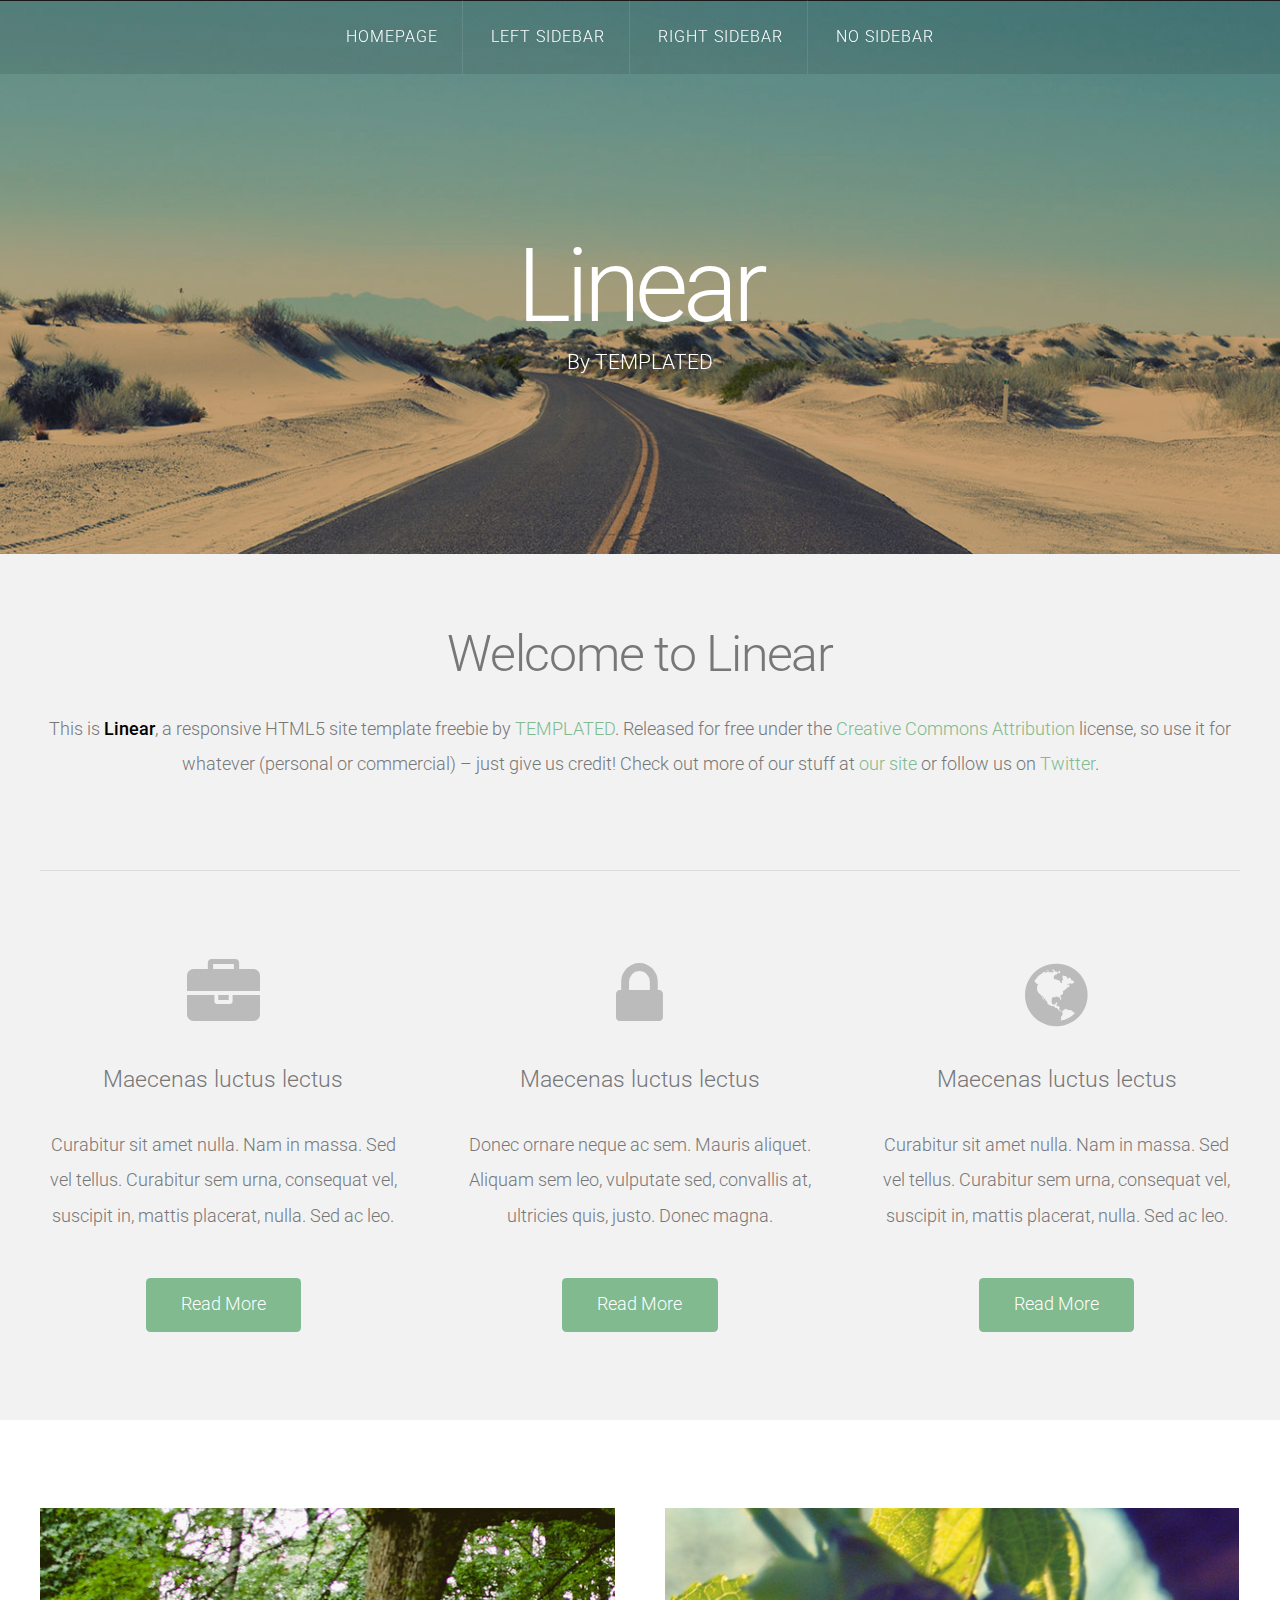
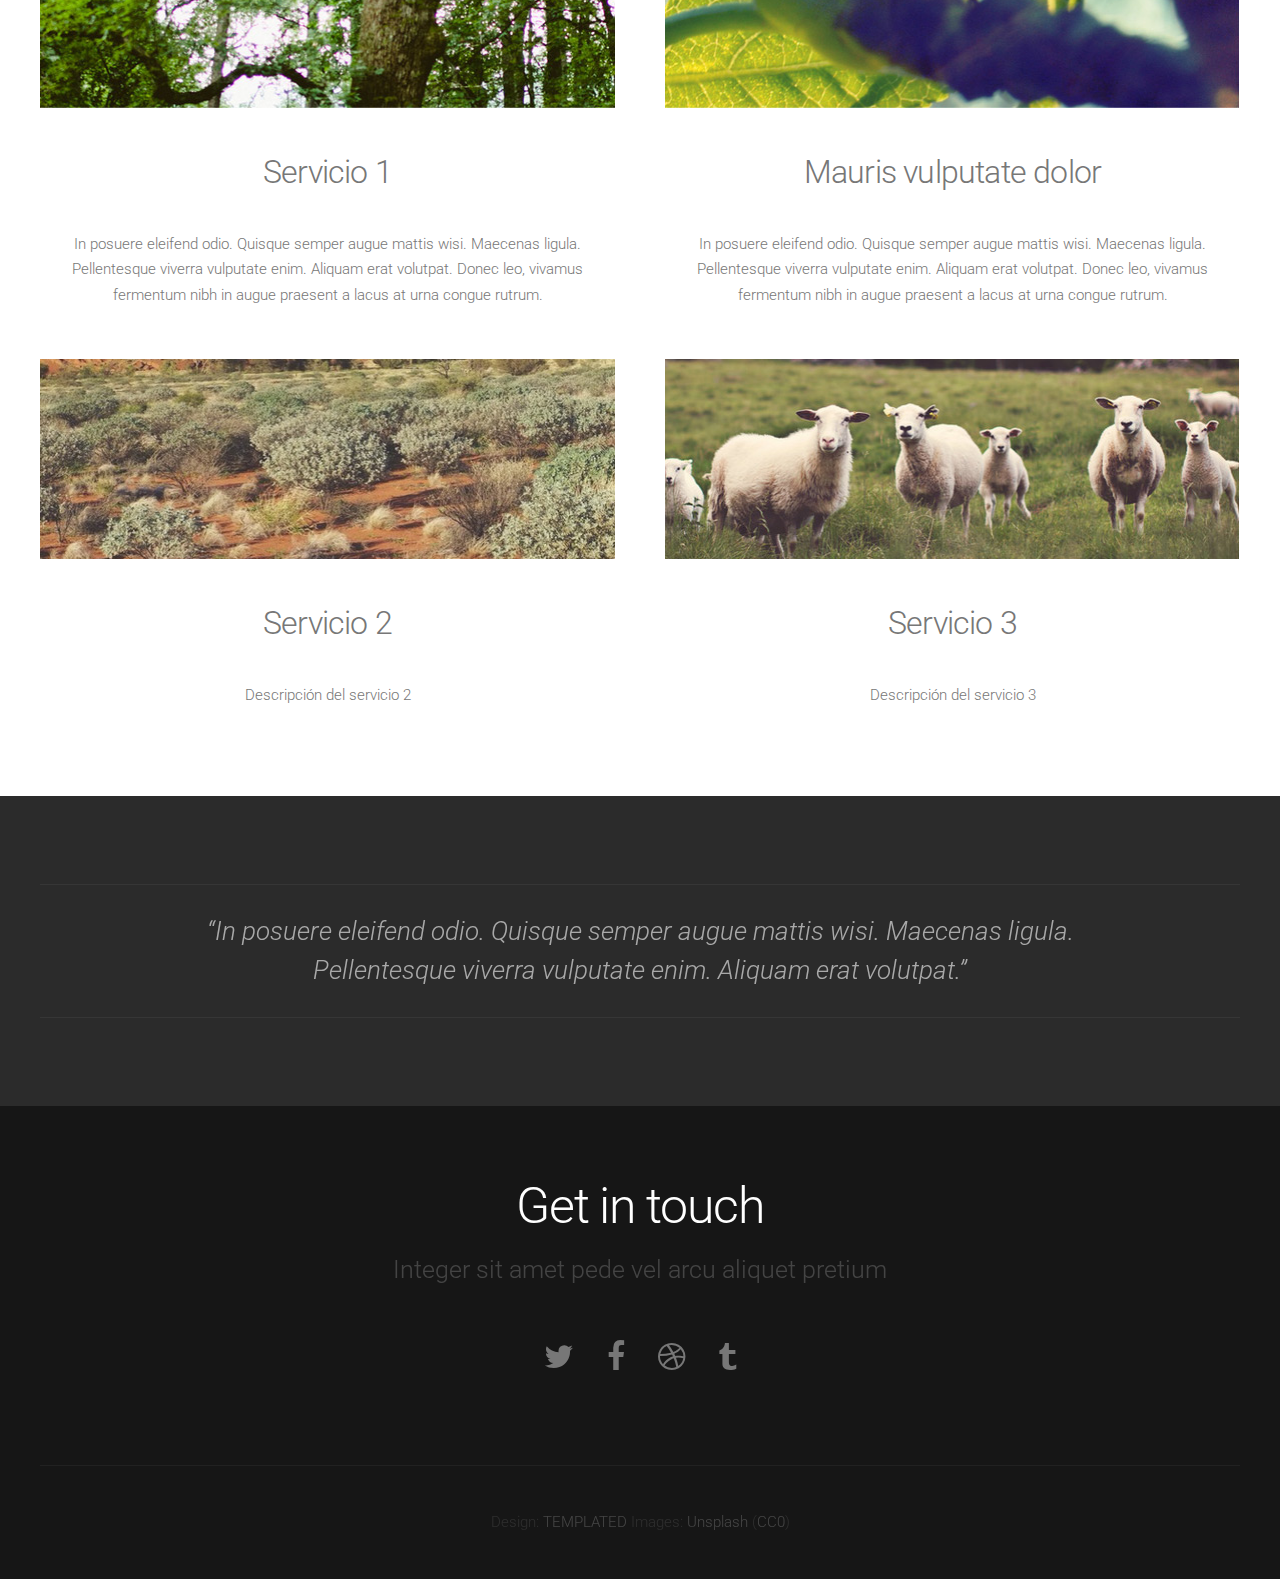
<file: servicios.html>
<!DOCTYPE HTML>
<!--
	Linear by TEMPLATED
    templated.co @templatedco
    Released for free under the Creative Commons Attribution 3.0 license (templated.co/license)
-->
<html>
	<head>
		<title>Servicios</title>
		<meta http-equiv="content-type" content="text/html; charset=utf-8" />
		<meta name="description" content="" />
		<meta name="keywords" content="" />
		<link href='http://fonts.googleapis.com/css?family=Roboto:400,100,300,700,500,900' rel='stylesheet' type='text/css'>
		<script src="http://ajax.googleapis.com/ajax/libs/jquery/1.11.0/jquery.min.js"></script>
		<script src="js/skel.min.js"></script>
		<script src="js/skel-panels.min.js"></script>
		<script src="js/init.js"></script>
		<noscript>
			<link rel="stylesheet" href="css/skel-noscript.css" />
			<link rel="stylesheet" href="css/style.css" />
			<link rel="stylesheet" href="css/style-desktop.css" />
		</noscript>
	</head>
	<body class="homepage">

	<!-- Header -->
		<div id="header">
			<div id="nav-wrapper"> 
				<!-- Nav -->
				<nav id="nav">
					<ul>
						<li class="active"><a href="index.html">Homepage</a></li>
						<li><a href="left-sidebar.html">Left Sidebar</a></li>
						<li><a href="right-sidebar.html">Right Sidebar</a></li>
						<li><a href="no-sidebar.html">No Sidebar</a></li>
					</ul>
				</nav>
			</div>
			<div class="container"> 
				
				<!-- Logo -->
				<div id="logo">
					<h1><a href="#">Linear</a></h1>
					<span class="tag">By TEMPLATED</span>
				</div>
			</div>
		</div>

	<!-- Featured -->
		<div id="featured">
			<div class="container">
				<header>
					<h2>Welcome to Linear</h2>
				</header>
				<p>This is <strong>Linear</strong>, a responsive HTML5 site template freebie by <a href="http://templated.co">TEMPLATED</a>. Released for free under the <a href="http://templated.co/license">Creative Commons Attribution</a> license, so use it for whatever (personal or commercial) &ndash; just give us credit! Check out more of our stuff at <a href="http://templated.co">our site</a> or follow us on <a href="http://twitter.com/templatedco">Twitter</a>.</p>
				<hr />
				<div class="row">
					<section class="4u">
						<span class="pennant"><span class="fa fa-briefcase"></span></span>
						<h3>Maecenas luctus lectus</h3>
						<p>Curabitur sit amet nulla. Nam in massa. Sed vel tellus. Curabitur sem urna, consequat vel, suscipit in, mattis placerat, nulla. Sed ac leo.</p>
						<a href="#" class="button button-style1">Read More</a>
					</section>
					<section class="4u">
						<span class="pennant"><span class="fa fa-lock"></span></span>
						<h3>Maecenas luctus lectus</h3>
						<p>Donec ornare neque ac sem. Mauris aliquet. Aliquam sem leo, vulputate sed, convallis at, ultricies quis, justo. Donec magna.</p>
						<a href="#" class="button button-style1">Read More</a>
					</section>
					<section class="4u">
						<span class="pennant"><span class="fa fa-globe"></span></span>
						<h3>Maecenas luctus lectus</h3>
						<p>Curabitur sit amet nulla. Nam in massa. Sed vel tellus. Curabitur sem urna, consequat vel, suscipit in, mattis placerat, nulla. Sed ac leo.</p>
						<a href="#" class="button button-style1">Read More</a>
					</section>

				</div>
			</div>
		</div>

	<!-- Main -->
		<div id="main">
			<div id="content" class="container">

				<div class="row">
					<section class="6u">
						<a href="#" class="image full"><img src="images/pic01.jpg" alt=""></a>
						<header>
							<h2>Servicio 1</h2>
						</header>
						<p>In posuere eleifend odio. Quisque semper augue mattis wisi. Maecenas ligula. Pellentesque viverra vulputate enim. Aliquam erat volutpat. Donec leo, vivamus fermentum nibh in augue praesent a lacus at urna congue rutrum.</p>
					</section>				
					<section class="6u">
						<a href="#" class="image full"><img src="images/pic02.jpg" alt=""></a>
						<header>
							<h2>Mauris vulputate dolor</h2>
						</header>
						<p>In posuere eleifend odio. Quisque semper augue mattis wisi. Maecenas ligula. Pellentesque viverra vulputate enim. Aliquam erat volutpat. Donec leo, vivamus fermentum nibh in augue praesent a lacus at urna congue rutrum.</p>
					</section>				
				</div>

				<div class="row">
					<section class="6u">
						<a href="#" class="image full"><img src="images/pic03.jpg" alt=""></a>
						<header>
							<h2>Servicio 2</h2>
						</header>
						<p>Descripción del servicio 2</p>
					</section>				
					<section class="6u">
						<a href="#" class="image full"><img src="images/pic04.jpg" alt=""></a>
						<header>
							<h2>Servicio 3</h2>
						</header>
						<p>Descripción del servicio 3</p>
					</section>				
				</div>
			
			</div>
		</div>

	<!-- Tweet -->
		<div id="tweet">
			<div class="container">
				<section>
					<blockquote>&ldquo;In posuere eleifend odio. Quisque semper augue mattis wisi. Maecenas ligula. Pellentesque viverra vulputate enim. Aliquam erat volutpat.&rdquo;</blockquote>
				</section>
			</div>
		</div>

	<!-- Footer -->
		<div id="footer">
			<div class="container">
				<section>
					<header>
						<h2>Get in touch</h2>
						<span class="byline">Integer sit amet pede vel arcu aliquet pretium</span>
					</header>
					<ul class="contact">
						<li><a href="#" class="fa fa-twitter"><span>Twitter</span></a></li>
						<li class="active"><a href="#" class="fa fa-facebook"><span>Facebook</span></a></li>
						<li><a href="#" class="fa fa-dribbble"><span>Pinterest</span></a></li>
						<li><a href="#" class="fa fa-tumblr"><span>Google+</span></a></li>
					</ul>
				</section>
			</div>
		</div>

	<!-- Copyright -->
		<div id="copyright">
			<div class="container">
				Design: <a href="http://templated.co">TEMPLATED</a> Images: <a href="http://unsplash.com">Unsplash</a> (<a href="http://unsplash.com/cc0">CC0</a>)
			</div>
		</div>

	</body>
</html>
</file>
<file: css/style.css>
/*
	Linear by TEMPLATED
    templated.co @templatedco
    Released for free under the Creative Commons Attribution 3.0 license (templated.co/license)
*/

@charset 'UTF-8';

@font-face{font-family:'FontAwesome';src:url('font/fontawesome-webfont.eot?v=4.0.1');src:url('font/fontawesome-webfont.eot?#iefix&v=4.0.1') format('embedded-opentype'),url('font/fontawesome-webfont.woff?v=4.0.1') format('woff'),url('font/fontawesome-webfont.ttf?v=4.0.1') format('truetype'),url('font/fontawesome-webfont.svg?v=4.0.1#fontawesomeregular') format('svg');font-weight:normal;font-style:normal}

/*********************************************************************************/
/* Basic                                                                         */
/*********************************************************************************/

	body
	{
		margin: 0;
		padding: 0;
		background: #161616;
	}

	body,input,textarea,select
	{
		font-family: 'Roboto', sans-serif;
		font-size: 11pt;
		font-weight: 300;
		line-height: 1.75em;
		color: #777;
	}

	h1,h2,h3,h4,h5,h6
	{
		font-weight: 300;
		color: #777;
	}
	
		h2
		{
			letter-spacing: -0.025em;
		}
	
		h1 a, h2 a, h3 a, h4 a, h5 a, h6 a
		{
			color: inherit;
			text-decoration: none;
		}
		
	strong, b
	{
		font-weight: 500;
		color: #000000;
	}
	
	em, i
	{
		font-style: italic;
	}

	a
	{
		text-decoration: none;
		color: #80BA8E;
	}
	
	a:hover
	{
		text-decoration: underline;
	}

	sub
	{
		position: relative;
		top: 0.5em;
		font-size: 0.8em;
	}
	
	sup
	{
		position: relative;
		top: -0.5em;
		font-size: 0.8em;
	}
	
	hr
	{
		border: 0;
		border-top: solid 1px #ddd;
		margin: 6em 0 0 0;
		padding: 6em 0 0 0;
	}
	
	blockquote
	{
		border-left: solid 0.5em #ddd;
		padding: 1em 0 1em 2em;
		font-style: italic;
	}
	
	p, ul, ol, dl, table
	{
		margin-bottom: 1em;
	}

	header
	{
		margin-bottom: 1.6em;
	}
	
		header h2
		{
		}

		header .byline
		{
			display: block;
			margin: 1.5em 0 0 0;
			padding: 0 0 0.5em 0;
		}
		
	footer
	{
		margin-top: 1em;
	}

	br.clear
	{
		clear: both;
	}

	.pennant
	{
		color: #bbb;
	}

	/* Sections/Articles */
	
		section,
		article
		{
			margin-bottom: 3em;
		}
		
		section > :last-child,
		article > :last-child
		{
			margin-bottom: 0;
		}

		section:last-child,
		article:last-child
		{
			margin-bottom: 0;
		}

		.row > section,
		.row > article
		{
			margin-bottom: 0;
		}

	/* Images */

		.image
		{
			display: inline-block;
		}
		
			.image img
			{
				display: block;
				width: 100%;
			}

			.image.featured
			{
				display: block;
				width: 100%;
				margin: 0 0 2em 0;
			}
			
			.image.full
			{
				display: block;
				width: 100%;
				margin-bottom: 2em;
			}
			
			.image.left
			{
				float: left;
				margin: 0 2em 2em 0;
			}
			
			.image.centered
			{
				display: block;
				margin: 0 0 2em 0;
			}

				.image.centered img
				{
					margin: 0 auto;
					width: auto;
				}

	/* Lists */

		ul.default
		{
			margin: 0;
			padding: 0em 0em 1.5em 0em;
			list-style: none;
		}
		
			ul.default li
			{
				padding: 0.60em 0em;
				font-size: 0.95em;
				border-top: 1px solid;
				border-color: rgba(0,0,0,.1);
			}		
		
			ul.default li:first-child
			{
				padding-top: 0;
				border-top: none;
			}
	
			ul.default {
			}
		
		ul.style li {
			margin: 0;
			padding: 2em 0em 1.5em 0em;
			border-top: 1px solid;
			border-color: rgba(0,0,0,.1);
		}
		
		ul.style li:first-child
		{
			padding-top: 0;
			border-top: none;
		}
		
		ul.style img {
			float: left;
			margin-right: 20px;
		}
		
		ul.style a {
			color: #434343;
		}
		
		ul.style .posted {
			padding: 0em 0em 1em 0em;
			letter-spacing: 1px;
			text-transform: uppercase;
			font-size: 8pt;
			color: #A2A2A2;
		}
		
		ul.style .first {
			padding-top: 0px;
			border-top: none;
		}
							

	/* Buttons */
		
	.button
	{
		position: relative;
		display: inline-block;
		background: #80BA8E;
		padding: 0.8em 2em;
		text-decoration: none !important;
		font-size: 1.2em;
		font-weight: 300;
		color: #FFF !important;
		-moz-transition: color 0.35s ease-in-out, background-color 0.35s ease-in-out;
		-webkit-transition: color 0.35s ease-in-out, background-color 0.35s ease-in-out;
		-o-transition: color 0.35s ease-in-out, background-color 0.35s ease-in-out;
		-ms-transition: color 0.35s ease-in-out, background-color 0.35s ease-in-out;
		transition: color 0.35s ease-in-out, background-color 0.35s ease-in-out;
		text-align: center;
		border-radius: 0.25em;
	}

	.button:hover
	{
		background: #70AA7E;
		color: #FFF !important;
	}

/*********************************************************************************/
/* Icons                                                                         */
/* Powered by Font Awesome by Dave Gandy | http://fontawesome.io                 */
/* Licensed under the SIL OFL 1.1 (font), MIT (CSS)                              */
/*********************************************************************************/

	.fa
	{
		text-decoration: none;
	}

		.fa.solo
		{
		}
		
			.fa.solo span
			{
				display: none;
			}

		.fa:before
		{
			display:inline-block;
			font-family: FontAwesome;
			font-size: 1.25em;
			text-decoration: none;
			font-style: normal;
			font-weight: normal;
			line-height: 1;
			-webkit-font-smoothing:antialiased;
			-moz-osx-font-smoothing:grayscale;
		}

		.fa-lg{font-size:1.3333333333333333em;line-height:.75em;vertical-align:-15%}
		.fa-2x{font-size:2em}
		.fa-3x{font-size:3em}
		.fa-4x{font-size:4em}
		.fa-5x{font-size:5em}
		.fa-fw{width:1.2857142857142858em;text-align:center}
		.fa-ul{padding-left:0;margin-left:2.142857142857143em;list-style-type:none}.fa-ul>li{position:relative}
		.fa-li{position:absolute;left:-2.142857142857143em;width:2.142857142857143em;top:.14285714285714285em;text-align:center}.fa-li.fa-lg{left:-1.8571428571428572em}
		.fa-border{padding:.2em .25em .15em;border:solid .08em #eee;border-radius:.1em}
		.pull-right{float:right}
		.pull-left{float:left}
		.fa.pull-left{margin-right:.3em}
		.fa.pull-right{margin-left:.3em}
		.fa-spin{-webkit-animation:spin 2s infinite linear;-moz-animation:spin 2s infinite linear;-o-animation:spin 2s infinite linear;animation:spin 2s infinite linear}
		@-moz-keyframes spin{0%{-moz-transform:rotate(0deg)} 100%{-moz-transform:rotate(359deg)}}@-webkit-keyframes spin{0%{-webkit-transform:rotate(0deg)} 100%{-webkit-transform:rotate(359deg)}}@-o-keyframes spin{0%{-o-transform:rotate(0deg)} 100%{-o-transform:rotate(359deg)}}@-ms-keyframes spin{0%{-ms-transform:rotate(0deg)} 100%{-ms-transform:rotate(359deg)}}@keyframes spin{0%{transform:rotate(0deg)} 100%{transform:rotate(359deg)}}.fa-rotate-90{filter:progid:DXImageTransform.Microsoft.BasicImage(rotation=1);-webkit-transform:rotate(90deg);-moz-transform:rotate(90deg);-ms-transform:rotate(90deg);-o-transform:rotate(90deg);transform:rotate(90deg)}
		.fa-rotate-180{filter:progid:DXImageTransform.Microsoft.BasicImage(rotation=2);-webkit-transform:rotate(180deg);-moz-transform:rotate(180deg);-ms-transform:rotate(180deg);-o-transform:rotate(180deg);transform:rotate(180deg)}
		.fa-rotate-270{filter:progid:DXImageTransform.Microsoft.BasicImage(rotation=3);-webkit-transform:rotate(270deg);-moz-transform:rotate(270deg);-ms-transform:rotate(270deg);-o-transform:rotate(270deg);transform:rotate(270deg)}
		.fa-flip-horizontal{filter:progid:DXImageTransform.Microsoft.BasicImage(rotation=0, mirror=1);-webkit-transform:scale(-1, 1);-moz-transform:scale(-1, 1);-ms-transform:scale(-1, 1);-o-transform:scale(-1, 1);transform:scale(-1, 1)}
		.fa-flip-vertical{filter:progid:DXImageTransform.Microsoft.BasicImage(rotation=2, mirror=1);-webkit-transform:scale(1, -1);-moz-transform:scale(1, -1);-ms-transform:scale(1, -1);-o-transform:scale(1, -1);transform:scale(1, -1)}
		.fa-stack{position:relative;display:inline-block;width:2em;height:2em;line-height:2em;vertical-align:middle}
		.fa-stack-1x,.fa-stack-2x{position:absolute;left:0;width:100%;text-align:center}
		.fa-stack-1x{line-height:inherit}
		.fa-stack-2x{font-size:2em}
		.fa-inverse{color:#fff}
		.fa-glass:before{content:"\f000"}
		.fa-music:before{content:"\f001"}
		.fa-search:before{content:"\f002"}
		.fa-envelope-o:before{content:"\f003"}
		.fa-heart:before{content:"\f004"}
		.fa-star:before{content:"\f005"}
		.fa-star-o:before{content:"\f006"}
		.fa-user:before{content:"\f007"}
		.fa-film:before{content:"\f008"}
		.fa-th-large:before{content:"\f009"}
		.fa-th:before{content:"\f00a"}
		.fa-th-list:before{content:"\f00b"}
		.fa-check:before{content:"\f00c"}
		.fa-times:before{content:"\f00d"}
		.fa-search-plus:before{content:"\f00e"}
		.fa-search-minus:before{content:"\f010"}
		.fa-power-off:before{content:"\f011"}
		.fa-signal:before{content:"\f012"}
		.fa-gear:before,.fa-cog:before{content:"\f013"}
		.fa-trash-o:before{content:"\f014"}
		.fa-home:before{content:"\f015"}
		.fa-file-o:before{content:"\f016"}
		.fa-clock-o:before{content:"\f017"}
		.fa-road:before{content:"\f018"}
		.fa-download:before{content:"\f019"}
		.fa-arrow-circle-o-down:before{content:"\f01a"}
		.fa-arrow-circle-o-up:before{content:"\f01b"}
		.fa-inbox:before{content:"\f01c"}
		.fa-play-circle-o:before{content:"\f01d"}
		.fa-rotate-right:before,.fa-repeat:before{content:"\f01e"}
		.fa-refresh:before{content:"\f021"}
		.fa-list-alt:before{content:"\f022"}
		.fa-lock:before{content:"\f023"}
		.fa-flag:before{content:"\f024"}
		.fa-headphones:before{content:"\f025"}
		.fa-volume-off:before{content:"\f026"}
		.fa-volume-down:before{content:"\f027"}
		.fa-volume-up:before{content:"\f028"}
		.fa-qrcode:before{content:"\f029"}
		.fa-barcode:before{content:"\f02a"}
		.fa-tag:before{content:"\f02b"}
		.fa-tags:before{content:"\f02c"}
		.fa-book:before{content:"\f02d"}
		.fa-bookmark:before{content:"\f02e"}
		.fa-print:before{content:"\f02f"}
		.fa-camera:before{content:"\f030"}
		.fa-font:before{content:"\f031"}
		.fa-bold:before{content:"\f032"}
		.fa-italic:before{content:"\f033"}
		.fa-text-height:before{content:"\f034"}
		.fa-text-width:before{content:"\f035"}
		.fa-align-left:before{content:"\f036"}
		.fa-align-center:before{content:"\f037"}
		.fa-align-right:before{content:"\f038"}
		.fa-align-justify:before{content:"\f039"}
		.fa-list:before{content:"\f03a"}
		.fa-dedent:before,.fa-outdent:before{content:"\f03b"}
		.fa-indent:before{content:"\f03c"}
		.fa-video-camera:before{content:"\f03d"}
		.fa-picture-o:before{content:"\f03e"}
		.fa-pencil:before{content:"\f040"}
		.fa-map-marker:before{content:"\f041"}
		.fa-adjust:before{content:"\f042"}
		.fa-tint:before{content:"\f043"}
		.fa-edit:before,.fa-pencil-square-o:before{content:"\f044"}
		.fa-share-square-o:before{content:"\f045"}
		.fa-check-square-o:before{content:"\f046"}
		.fa-move:before{content:"\f047"}
		.fa-step-backward:before{content:"\f048"}
		.fa-fast-backward:before{content:"\f049"}
		.fa-backward:before{content:"\f04a"}
		.fa-play:before{content:"\f04b"}
		.fa-pause:before{content:"\f04c"}
		.fa-stop:before{content:"\f04d"}
		.fa-forward:before{content:"\f04e"}
		.fa-fast-forward:before{content:"\f050"}
		.fa-step-forward:before{content:"\f051"}
		.fa-eject:before{content:"\f052"}
		.fa-chevron-left:before{content:"\f053"}
		.fa-chevron-right:before{content:"\f054"}
		.fa-plus-circle:before{content:"\f055"}
		.fa-minus-circle:before{content:"\f056"}
		.fa-times-circle:before{content:"\f057"}
		.fa-check-circle:before{content:"\f058"}
		.fa-question-circle:before{content:"\f059"}
		.fa-info-circle:before{content:"\f05a"}
		.fa-crosshairs:before{content:"\f05b"}
		.fa-times-circle-o:before{content:"\f05c"}
		.fa-check-circle-o:before{content:"\f05d"}
		.fa-ban:before{content:"\f05e"}
		.fa-arrow-left:before{content:"\f060"}
		.fa-arrow-right:before{content:"\f061"}
		.fa-arrow-up:before{content:"\f062"}
		.fa-arrow-down:before{content:"\f063"}
		.fa-mail-forward:before,.fa-share:before{content:"\f064"}
		.fa-resize-full:before{content:"\f065"}
		.fa-resize-small:before{content:"\f066"}
		.fa-plus:before{content:"\f067"}
		.fa-minus:before{content:"\f068"}
		.fa-asterisk:before{content:"\f069"}
		.fa-exclamation-circle:before{content:"\f06a"}
		.fa-gift:before{content:"\f06b"}
		.fa-leaf:before{content:"\f06c"}
		.fa-fire:before{content:"\f06d"}
		.fa-eye:before{content:"\f06e"}
		.fa-eye-slash:before{content:"\f070"}
		.fa-warning:before,.fa-exclamation-triangle:before{content:"\f071"}
		.fa-plane:before{content:"\f072"}
		.fa-calendar:before{content:"\f073"}
		.fa-random:before{content:"\f074"}
		.fa-comment:before{content:"\f075"}
		.fa-magnet:before{content:"\f076"}
		.fa-chevron-up:before{content:"\f077"}
		.fa-chevron-down:before{content:"\f078"}
		.fa-retweet:before{content:"\f079"}
		.fa-shopping-cart:before{content:"\f07a"}
		.fa-folder:before{content:"\f07b"}
		.fa-folder-open:before{content:"\f07c"}
		.fa-resize-vertical:before{content:"\f07d"}
		.fa-resize-horizontal:before{content:"\f07e"}
		.fa-bar-chart-o:before{content:"\f080"}
		.fa-twitter-square:before{content:"\f081"}
		.fa-facebook-square:before{content:"\f082"}
		.fa-camera-retro:before{content:"\f083"}
		.fa-key:before{content:"\f084"}
		.fa-gears:before,.fa-cogs:before{content:"\f085"}
		.fa-comments:before{content:"\f086"}
		.fa-thumbs-o-up:before{content:"\f087"}
		.fa-thumbs-o-down:before{content:"\f088"}
		.fa-star-half:before{content:"\f089"}
		.fa-heart-o:before{content:"\f08a"}
		.fa-sign-out:before{content:"\f08b"}
		.fa-linkedin-square:before{content:"\f08c"}
		.fa-thumb-tack:before{content:"\f08d"}
		.fa-external-link:before{content:"\f08e"}
		.fa-sign-in:before{content:"\f090"}
		.fa-trophy:before{content:"\f091"}
		.fa-github-square:before{content:"\f092"}
		.fa-upload:before{content:"\f093"}
		.fa-lemon-o:before{content:"\f094"}
		.fa-phone:before{content:"\f095"}
		.fa-square-o:before{content:"\f096"}
		.fa-bookmark-o:before{content:"\f097"}
		.fa-phone-square:before{content:"\f098"}
		.fa-twitter:before{content:"\f099"}
		.fa-facebook:before{content:"\f09a"}
		.fa-github:before{content:"\f09b"}
		.fa-unlock:before{content:"\f09c"}
		.fa-credit-card:before{content:"\f09d"}
		.fa-rss:before{content:"\f09e"}
		.fa-hdd-o:before{content:"\f0a0"}
		.fa-bullhorn:before{content:"\f0a1"}
		.fa-bell:before{content:"\f0f3"}
		.fa-certificate:before{content:"\f0a3"}
		.fa-hand-o-right:before{content:"\f0a4"}
		.fa-hand-o-left:before{content:"\f0a5"}
		.fa-hand-o-up:before{content:"\f0a6"}
		.fa-hand-o-down:before{content:"\f0a7"}
		.fa-arrow-circle-left:before{content:"\f0a8"}
		.fa-arrow-circle-right:before{content:"\f0a9"}
		.fa-arrow-circle-up:before{content:"\f0aa"}
		.fa-arrow-circle-down:before{content:"\f0ab"}
		.fa-globe:before{content:"\f0ac"}
		.fa-wrench:before{content:"\f0ad"}
		.fa-tasks:before{content:"\f0ae"}
		.fa-filter:before{content:"\f0b0"}
		.fa-briefcase:before{content:"\f0b1"}
		.fa-fullscreen:before{content:"\f0b2"}
		.fa-group:before{content:"\f0c0"}
		.fa-chain:before,.fa-link:before{content:"\f0c1"}
		.fa-cloud:before{content:"\f0c2"}
		.fa-flask:before{content:"\f0c3"}
		.fa-cut:before,.fa-scissors:before{content:"\f0c4"}
		.fa-copy:before,.fa-files-o:before{content:"\f0c5"}
		.fa-paperclip:before{content:"\f0c6"}
		.fa-save:before,.fa-floppy-o:before{content:"\f0c7"}
		.fa-square:before{content:"\f0c8"}
		.fa-reorder:before{content:"\f0c9"}
		.fa-list-ul:before{content:"\f0ca"}
		.fa-list-ol:before{content:"\f0cb"}
		.fa-strikethrough:before{content:"\f0cc"}
		.fa-underline:before{content:"\f0cd"}
		.fa-table:before{content:"\f0ce"}
		.fa-magic:before{content:"\f0d0"}
		.fa-truck:before{content:"\f0d1"}
		.fa-pinterest:before{content:"\f0d2"}
		.fa-pinterest-square:before{content:"\f0d3"}
		.fa-google-plus-square:before{content:"\f0d4"}
		.fa-google-plus:before{content:"\f0d5"}
		.fa-money:before{content:"\f0d6"}
		.fa-caret-down:before{content:"\f0d7"}
		.fa-caret-up:before{content:"\f0d8"}
		.fa-caret-left:before{content:"\f0d9"}
		.fa-caret-right:before{content:"\f0da"}
		.fa-columns:before{content:"\f0db"}
		.fa-unsorted:before,.fa-sort:before{content:"\f0dc"}
		.fa-sort-down:before,.fa-sort-asc:before{content:"\f0dd"}
		.fa-sort-up:before,.fa-sort-desc:before{content:"\f0de"}
		.fa-envelope:before{content:"\f0e0"}
		.fa-linkedin:before{content:"\f0e1"}
		.fa-rotate-left:before,.fa-undo:before{content:"\f0e2"}
		.fa-legal:before,.fa-gavel:before{content:"\f0e3"}
		.fa-dashboard:before,.fa-tachometer:before{content:"\f0e4"}
		.fa-comment-o:before{content:"\f0e5"}
		.fa-comments-o:before{content:"\f0e6"}
		.fa-flash:before,.fa-bolt:before{content:"\f0e7"}
		.fa-sitemap:before{content:"\f0e8"}
		.fa-umbrella:before{content:"\f0e9"}
		.fa-paste:before,.fa-clipboard:before{content:"\f0ea"}
		.fa-lightbulb-o:before{content:"\f0eb"}
		.fa-exchange:before{content:"\f0ec"}
		.fa-cloud-download:before{content:"\f0ed"}
		.fa-cloud-upload:before{content:"\f0ee"}
		.fa-user-md:before{content:"\f0f0"}
		.fa-stethoscope:before{content:"\f0f1"}
		.fa-suitcase:before{content:"\f0f2"}
		.fa-bell-o:before{content:"\f0a2"}
		.fa-coffee:before{content:"\f0f4"}
		.fa-cutlery:before{content:"\f0f5"}
		.fa-file-text-o:before{content:"\f0f6"}
		.fa-building:before{content:"\f0f7"}
		.fa-hospital:before{content:"\f0f8"}
		.fa-ambulance:before{content:"\f0f9"}
		.fa-medkit:before{content:"\f0fa"}
		.fa-fighter-jet:before{content:"\f0fb"}
		.fa-beer:before{content:"\f0fc"}
		.fa-h-square:before{content:"\f0fd"}
		.fa-plus-square:before{content:"\f0fe"}
		.fa-angle-double-left:before{content:"\f100"}
		.fa-angle-double-right:before{content:"\f101"}
		.fa-angle-double-up:before{content:"\f102"}
		.fa-angle-double-down:before{content:"\f103"}
		.fa-angle-left:before{content:"\f104"}
		.fa-angle-right:before{content:"\f105"}
		.fa-angle-up:before{content:"\f106"}
		.fa-angle-down:before{content:"\f107"}
		.fa-desktop:before{content:"\f108"}
		.fa-laptop:before{content:"\f109"}
		.fa-tablet:before{content:"\f10a"}
		.fa-mobile-phone:before,.fa-mobile:before{content:"\f10b"}
		.fa-circle-o:before{content:"\f10c"}
		.fa-quote-left:before{content:"\f10d"}
		.fa-quote-right:before{content:"\f10e"}
		.fa-spinner:before{content:"\f110"}
		.fa-circle:before{content:"\f111"}
		.fa-mail-reply:before,.fa-reply:before{content:"\f112"}
		.fa-github-alt:before{content:"\f113"}
		.fa-folder-o:before{content:"\f114"}
		.fa-folder-open-o:before{content:"\f115"}
		.fa-expand-o:before{content:"\f116"}
		.fa-collapse-o:before{content:"\f117"}
		.fa-smile-o:before{content:"\f118"}
		.fa-frown-o:before{content:"\f119"}
		.fa-meh-o:before{content:"\f11a"}
		.fa-gamepad:before{content:"\f11b"}
		.fa-keyboard-o:before{content:"\f11c"}
		.fa-flag-o:before{content:"\f11d"}
		.fa-flag-checkered:before{content:"\f11e"}
		.fa-terminal:before{content:"\f120"}
		.fa-code:before{content:"\f121"}
		.fa-reply-all:before{content:"\f122"}
		.fa-mail-reply-all:before{content:"\f122"}
		.fa-star-half-empty:before,.fa-star-half-full:before,.fa-star-half-o:before{content:"\f123"}
		.fa-location-arrow:before{content:"\f124"}
		.fa-crop:before{content:"\f125"}
		.fa-code-fork:before{content:"\f126"}
		.fa-unlink:before,.fa-chain-broken:before{content:"\f127"}
		.fa-question:before{content:"\f128"}
		.fa-info:before{content:"\f129"}
		.fa-exclamation:before{content:"\f12a"}
		.fa-superscript:before{content:"\f12b"}
		.fa-subscript:before{content:"\f12c"}
		.fa-eraser:before{content:"\f12d"}
		.fa-puzzle-piece:before{content:"\f12e"}
		.fa-microphone:before{content:"\f130"}
		.fa-microphone-slash:before{content:"\f131"}
		.fa-shield:before{content:"\f132"}
		.fa-calendar-o:before{content:"\f133"}
		.fa-fire-extinguisher:before{content:"\f134"}
		.fa-rocket:before{content:"\f135"}
		.fa-maxcdn:before{content:"\f136"}
		.fa-chevron-circle-left:before{content:"\f137"}
		.fa-chevron-circle-right:before{content:"\f138"}
		.fa-chevron-circle-up:before{content:"\f139"}
		.fa-chevron-circle-down:before{content:"\f13a"}
		.fa-html5:before{content:"\f13b"}
		.fa-css3:before{content:"\f13c"}
		.fa-anchor:before{content:"\f13d"}
		.fa-unlock-o:before{content:"\f13e"}
		.fa-bullseye:before{content:"\f140"}
		.fa-ellipsis-horizontal:before{content:"\f141"}
		.fa-ellipsis-vertical:before{content:"\f142"}
		.fa-rss-square:before{content:"\f143"}
		.fa-play-circle:before{content:"\f144"}
		.fa-ticket:before{content:"\f145"}
		.fa-minus-square:before{content:"\f146"}
		.fa-minus-square-o:before{content:"\f147"}
		.fa-level-up:before{content:"\f148"}
		.fa-level-down:before{content:"\f149"}
		.fa-check-square:before{content:"\f14a"}
		.fa-pencil-square:before{content:"\f14b"}
		.fa-external-link-square:before{content:"\f14c"}
		.fa-share-square:before{content:"\f14d"}
		.fa-compass:before{content:"\f14e"}
		.fa-toggle-down:before,.fa-caret-square-o-down:before{content:"\f150"}
		.fa-toggle-up:before,.fa-caret-square-o-up:before{content:"\f151"}
		.fa-toggle-right:before,.fa-caret-square-o-right:before{content:"\f152"}
		.fa-euro:before,.fa-eur:before{content:"\f153"}
		.fa-gbp:before{content:"\f154"}
		.fa-dollar:before,.fa-usd:before{content:"\f155"}
		.fa-rupee:before,.fa-inr:before{content:"\f156"}
		.fa-cny:before,.fa-rmb:before,.fa-yen:before,.fa-jpy:before{content:"\f157"}
		.fa-ruble:before,.fa-rouble:before,.fa-rub:before{content:"\f158"}
		.fa-won:before,.fa-krw:before{content:"\f159"}
		.fa-bitcoin:before,.fa-btc:before{content:"\f15a"}
		.fa-file:before{content:"\f15b"}
		.fa-file-text:before{content:"\f15c"}
		.fa-sort-alpha-asc:before{content:"\f15d"}
		.fa-sort-alpha-desc:before{content:"\f15e"}
		.fa-sort-amount-asc:before{content:"\f160"}
		.fa-sort-amount-desc:before{content:"\f161"}
		.fa-sort-numeric-asc:before{content:"\f162"}
		.fa-sort-numeric-desc:before{content:"\f163"}
		.fa-thumbs-up:before{content:"\f164"}
		.fa-thumbs-down:before{content:"\f165"}
		.fa-youtube-square:before{content:"\f166"}
		.fa-youtube:before{content:"\f167"}
		.fa-xing:before{content:"\f168"}
		.fa-xing-square:before{content:"\f169"}
		.fa-youtube-play:before{content:"\f16a"}
		.fa-dropbox:before{content:"\f16b"}
		.fa-stack-overflow:before{content:"\f16c"}
		.fa-instagram:before{content:"\f16d"}
		.fa-flickr:before{content:"\f16e"}
		.fa-adn:before{content:"\f170"}
		.fa-bitbucket:before{content:"\f171"}
		.fa-bitbucket-square:before{content:"\f172"}
		.fa-tumblr:before{content:"\f173"}
		.fa-tumblr-square:before{content:"\f174"}
		.fa-long-arrow-down:before{content:"\f175"}
		.fa-long-arrow-up:before{content:"\f176"}
		.fa-long-arrow-left:before{content:"\f177"}
		.fa-long-arrow-right:before{content:"\f178"}
		.fa-apple:before{content:"\f179"}
		.fa-windows:before{content:"\f17a"}
		.fa-android:before{content:"\f17b"}
		.fa-linux:before{content:"\f17c"}
		.fa-dribbble:before{content:"\f17d"}
		.fa-skype:before{content:"\f17e"}
		.fa-foursquare:before{content:"\f180"}
		.fa-trello:before{content:"\f181"}
		.fa-female:before{content:"\f182"}
		.fa-male:before{content:"\f183"}
		.fa-gittip:before{content:"\f184"}
		.fa-sun-o:before{content:"\f185"}
		.fa-moon-o:before{content:"\f186"}
		.fa-archive:before{content:"\f187"}
		.fa-bug:before{content:"\f188"}
		.fa-vk:before{content:"\f189"}
		.fa-weibo:before{content:"\f18a"}
		.fa-renren:before{content:"\f18b"}
		.fa-pagelines:before{content:"\f18c"}
		.fa-stack-exchange:before{content:"\f18d"}
		.fa-arrow-circle-o-right:before{content:"\f18e"}
		.fa-arrow-circle-o-left:before{content:"\f190"}
		.fa-toggle-left:before,.fa-caret-square-o-left:before{content:"\f191"}
		.fa-dot-circle-o:before{content:"\f192"}
		.fa-wheelchair:before{content:"\f193"}
		.fa-vimeo-square:before{content:"\f194"}
		.fa-turkish-lira:before,.fa-try:before{content:"\f195"}
		.fa-fax:before{content:"\f1ac"}
		.fa-share-alt:before{content:"\f1e0"}
		.fa-cubes:before{content:"\f1b3"}

/*********************************************************************************/
/* Social Icon Styles                                                            */
/*********************************************************************************/

	ul.contact
	{
		padding: 1.5em 0 0 0;
		list-style: none;
		cursor: default;
	}
	
	ul.contact li
	{
		display: inline-block;
		margin: 0 1em;
	}
	
	ul.contact li span
	{
		display: none;
		margin: 0;
		padding: 0;
	}
	
	ul.contact li a
	{
		color: inherit;
		font-size: 1.75em;
		display: inline-block;
		-moz-transition: color 0.35s ease-in-out, background-color 0.35s ease-in-out;
		-webkit-transition: color 0.35s ease-in-out, background-color 0.35s ease-in-out;
		-o-transition: color 0.35s ease-in-out, background-color 0.35s ease-in-out;
		-ms-transition: color 0.35s ease-in-out, background-color 0.35s ease-in-out;
		transition: color 0.35s ease-in-out, background-color 0.35s ease-in-out;
	}
	
	ul.contact li a:hover
	{
		color: #fff;
	}

/*********************************************************************************/
/* Header                                                                        */
/*********************************************************************************/

	#header
	{
		position: relative;
		background: url(../images/header.jpg) no-repeat bottom center;
		background-attachment: fixed;
		background-size: cover;
		text-align: center;
	}
	
		#header:before
		{
			content: '';
			position: absolute;
			left: 0;
			top: 0;
			width: 100%;
			height: 100%;
			background: rgba(64,64,64,0.125);
		}

/*********************************************************************************/
/* Logo                                                                          */
/*********************************************************************************/

	#logo
	{
		position: relative;
		z-index: 1;
	}
	
		#logo h1
		{
			color: #FFF;
		}
	
		#logo a
		{
			display: block;
			text-decoration: none;
			font-weight: 300;
			line-height: 1em;
			font-size: 7em;
			color: #FFF;
			letter-spacing: -0.05em;
			margin: 0 0 0.125em 0;
		}
		
		#logo span
		{
			font-size: 1.4em;
			color: #FFF;
		}

/*********************************************************************************/
/* Nav                                                                           */
/*********************************************************************************/

	#nav
	{
	}

		#nav-wrapper
		{
			background: rgba(0,0,0,.1);
			position: absolute;
			top: 0;
			left: 0;
			width: 100%;
		}
		
		#nav > ul
		{
			margin: 0;
			padding: 0;
			text-align: center;
		}

		#nav > ul > li
		{
			display: inline-block;
			border-right: 1px solid;
			border-color: rgba(255,255,255,.1);
		}
		
			#nav > ul > li:last-child
			{
				padding-right: 0;
				border-right: none;
			}

			#nav > ul > li > a,
			#nav > ul > li > span
			{
				display: inline-block;
				padding: 1.5em 1.5em;
				letter-spacing: 0.06em;
				text-decoration: none;
				text-transform: uppercase;
				font-size: 1.1em;
				outline: 0;
				color: #FFF;
			}

			#nav li.active a
			{
				color: #FFF;
			}

			#nav > ul > li > ul
			{
				display: none;
			}
	
/*********************************************************************************/
/* Main                                                                          */
/*********************************************************************************/

	#main
	{
		position: relative;
		background: #fff;
	}
	
	.homepage #content
	{
		text-align: center;
	}
	
	.homepage #content header h2
	{
	}

	#sidebar h2
	{
		display: block;
		padding-bottom: 0.50em;
	}

/*********************************************************************************/
/* Footer                                                                        */
/*********************************************************************************/
	
	#footer
	{
		position: relative;
		text-align: center;
	}
	
	#footer header h2
	{
		color: #FFF !important;
	}
	
	#footer header .byline
	{
		color: rgba(255,255,255,.2);
	}

/*********************************************************************************/
/* Copyright                                                                     */
/*********************************************************************************/
	
	#copyright
	{
		position: relative;
		text-align: center;
		color: #774535;
	}
	
	#copyright .container
	{
		padding: 3em 0em;
		border-top: 1px solid;
		border-color: rgba(255,255,255,.05);
		color:  rgba(255,255,255,.1);
	}
	
	#copyright a
	{
		text-decoration: none;
		color:  rgba(255,255,255,.2);
	}
	
/*********************************************************************************/
/* Featured                                                                      */
/*********************************************************************************/
	
	#featured
	{
		position: relative;
		background: #f2f2f2;
		text-align: center;
	}
	
	#featured h3
	{
		display: block;
		font-weight: 300;
	}

	#featured .pennant
	{
		font-size: 4em;
	}
	
	#featured .button
	{
		margin-top: 1.5em;
	}

/*********************************************************************************/
/* Tweet                                                                         */
/*********************************************************************************/
	
	#tweet
	{
		position: relative;
		text-align: center;
		background: url(../images/header.jpg) no-repeat center center;
		background-attachment: fixed;
		background-size: cover;
	}

		#tweet:before
		{
			content: '';
			position: absolute;
			left: 0;
			top: 0;
			width: 100%;
			height: 100%;
			background: rgba(64,64,64,0.5);
		}
	
		#tweet section
		{
			border-top: 1px solid;
			border-bottom: 1px solid;
			border-color: rgba(255,255,255,.1);
		}

		#tweet blockquote
		{
			position: relative;
			border: none;
			margin: 0;
			font-weight: 300;
			color: rgba(255,255,255,.6);
		}	
        
        
        /*********************************************************************************/
/* Estilos de servicios                                                                         */
/*********************************************************************************/

        
        /*********************************************************************************/
/* Estilos de contactos                                                                         */
/*********************************************************************************/
</file>
<file: css/style-desktop.css>
/*
	Linear by TEMPLATED
    templated.co @templatedco
    Released for free under the Creative Commons Attribution 3.0 license (templated.co/license)
*/

/*********************************************************************************/
/* Basic                                                                         */
/*********************************************************************************/

	body
	{
	}

	body,input,textarea,select
	{
	}

	header
	{
		margin-bottom: 1.6em;
	}
	
		header h2
		{
			font-size: 3.4em;
		}

		header .byline
		{
			font-size: 1.7em;
		}

/*********************************************************************************/
/* Header                                                                        */
/*********************************************************************************/

	#header
	{
		padding: 10em 0 6em 0;
	}

	.homepage #header
	{
		padding: 16em 0 12em 0;
	}

/*********************************************************************************/
/* Main                                                                          */
/*********************************************************************************/

	#main
	{
		padding: 6em 0em;
	}
	
	.homepage #content header h2
	{
		padding: 0.70em 0em;
		font-size: 2.2em;
	}

	#sidebar h2
	{
		font-size: 2.4em;
	}

/*********************************************************************************/
/* Footer                                                                        */
/*********************************************************************************/
	
	#footer
	{
		padding: 6em 0em;
	}
	
/*********************************************************************************/
/* Featured                                                                      */
/*********************************************************************************/
	
	#featured
	{
		padding: 6em 0em;
	}
	
	#featured h3
	{
		padding: 1.5em 0em;
		font-size: 1.6em;
	}

	#featured header
	{
		margin-bottom: 3em;
	}
	
	#featured p
	{
		line-height: 2em;
		font-size: 1.2em;
	}
	
/*********************************************************************************/
/* Tweet                                                                         */
/*********************************************************************************/
	
	#tweet
	{
		padding: 6em 0em;
	}

	#tweet blockquote
	{
		margin: 0;
		padding: 1em 4em;
		line-height: 1.5em;
		font-size: 1.8em;
	}
</file>
<file: css/skel-noscript.css>
/* Resets (http://meyerweb.com/eric/tools/css/reset/ | v2.0 | 20110126 | License: none (public domain)) */

	html,body,div,span,applet,object,iframe,h1,h2,h3,h4,h5,h6,p,blockquote,pre,a,abbr,acronym,address,big,cite,code,del,dfn,em,img,ins,kbd,q,s,samp,small,strike,strong,sub,sup,tt,var,b,u,i,center,dl,dt,dd,ol,ul,li,fieldset,form,label,legend,table,caption,tbody,tfoot,thead,tr,th,td,article,aside,canvas,details,embed,figure,figcaption,footer,header,hgroup,menu,nav,output,ruby,section,summary,time,mark,audio,video{margin:0;padding:0;border:0;font-size:100%;font:inherit;vertical-align:baseline;}article,aside,details,figcaption,figure,footer,header,hgroup,menu,nav,section{display:block;}body{line-height:1;}ol,ul{list-style:none;}blockquote,q{quotes:none;}blockquote:before,blockquote:after,q:before,q:after{content:'';content:none;}table{border-collapse:collapse;border-spacing:0;}body{-webkit-text-size-adjust:none}

/* Box Model */

	*, *:before, *:after {
		-moz-box-sizing: border-box;
		-webkit-box-sizing: border-box;
		-o-box-sizing: border-box;
		-ms-box-sizing: border-box;
		box-sizing: border-box;
	}

/* Container */

	body {
		min-width: 1200px;
	}

	.container {
		width: 1200px;
		margin-left: auto;
		margin-right: auto;
	}

	/* Modifiers */
	
		.container.small {
			width: 900px;
		}

		.container.big {
			width: 100%;
			max-width: 1500px;
			min-width: 1200px;
		}

/* Grid */

	/* Cells */

		.\31 2u { width: 100% }
		.\31 1u { width: 91.6666666667% }
		.\31 0u { width: 83.3333333333% }
		.\39 u { width: 75% }
		.\38 u { width: 66.6666666667% }
		.\37 u { width: 58.3333333333% }
		.\36 u { width: 50% }
		.\35 u { width: 41.6666666667% }
		.\34 u { width: 33.3333333333% }
		.\33 u { width: 25% }
		.\32 u { width: 16.6666666667% }
		.\31 u { width: 8.3333333333% }
		.\-11u { margin-left: 91.6666666667% }
		.\-10u { margin-left: 83.3333333333% }
		.\-9u { margin-left: 75% }
		.\-8u { margin-left: 66.6666666667% }
		.\-7u { margin-left: 58.3333333333% }
		.\-6u { margin-left: 50% }
		.\-5u { margin-left: 41.6666666667% }
		.\-4u { margin-left: 33.3333333333% }
		.\-3u { margin-left: 25% }
		.\-2u { margin-left: 16.6666666667% }
		.\-1u { margin-left: 8.3333333333% }

		.row > * {
			padding: 50px 0 0 50px;
			float: left;
			-moz-box-sizing: border-box;
			-webkit-box-sizing: border-box;
			-o-box-sizing: border-box;
			-ms-box-sizing: border-box;
			box-sizing: border-box;
		}

		.row + .row > * {
			padding-top: 50px;
		}

		.row {
			margin-left: -50px;
		}

	/* Rows */

		.row:after {
			content: '';
			display: block;
			clear: both;
			height: 0;
		}

		.row:first-child > * {
			padding-top: 0;
		}

		.row > * {
			padding-top: 0;
		}

		/* Modifiers */

			/* Flush */

				.row.flush {
					margin-left: 0;
				}

				.row.flush > * {
					padding: 0 !important;
				}

			/* Quarter */

				.row.quarter > * {
					padding: 12.5px 0 0 12.5px;
				}

				.row.quarter + .row.quarter > * {
					padding-top: 12.5px;
				}

				.row.quarter {
					margin-left: -12.5px;
				}

			/* Half */

				.row.half > * {
					padding: 25px 0 0 25px;
				}

				.row.half + .row.half > * {
					padding-top: 25px;
				}

				.row.half {
					margin-left: -25px;
				}

			/* One and (a) Half */

				.row.oneandhalf > * {
					padding: 75px 0 0 75px;
				}

				.row.oneandhalf + .row.oneandhalf > * {
					padding-top: 75px;
				}

				.row.oneandhalf {
					margin-left: -75px;
				}

			/* Double */

				.row.double > * {
					padding: 100px 0 0 100px;
				}

				.row.double + .row.double > * {
					padding-top: 100px;
				}

				.row.double {
					margin-left: -100px;
				}
</file>
